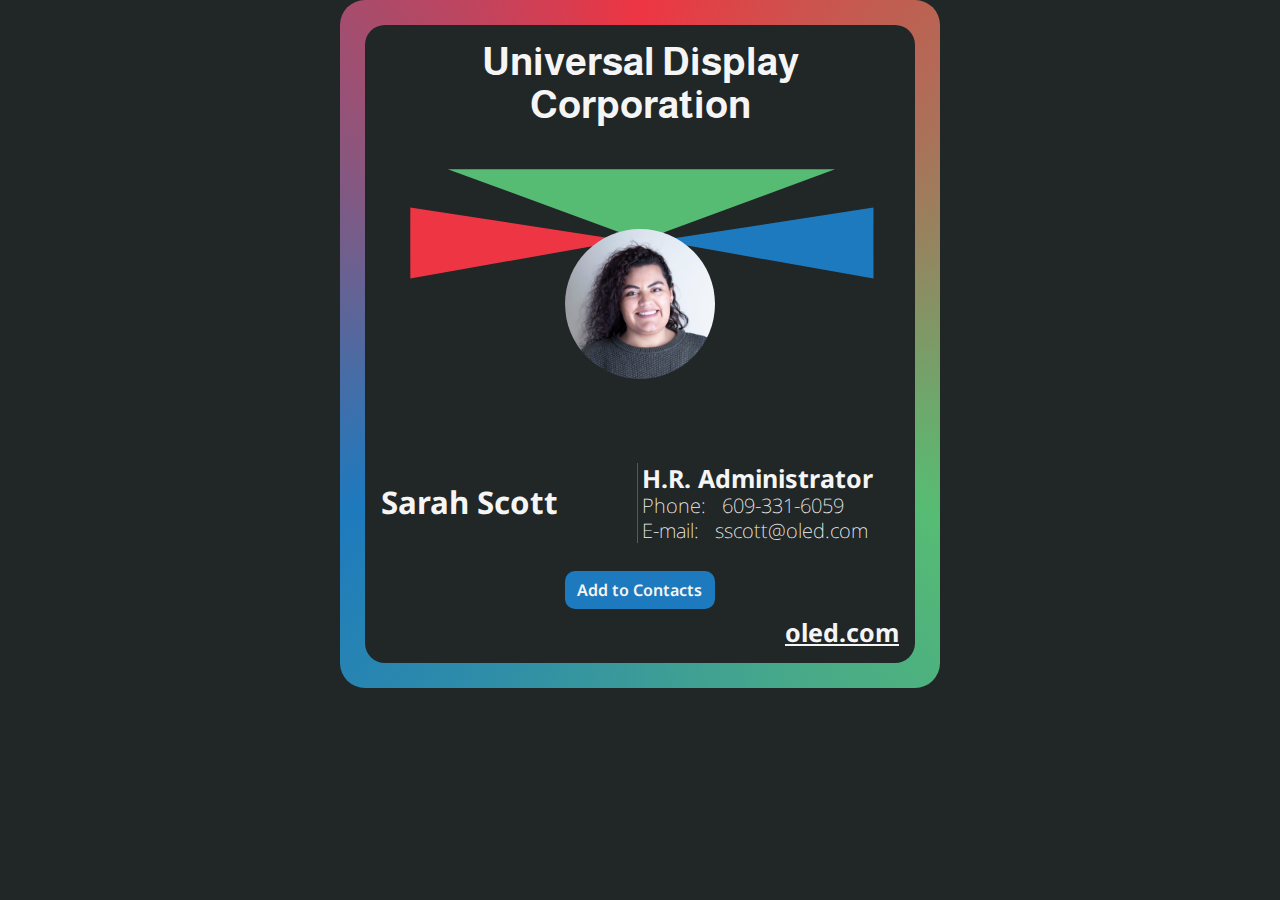
<file: sarah/index.html>
<!DOCTYPE html>
<html lang="en">
  <head>
    <meta charset="UTF-8" />
    <meta name="viewport" content="width=device-width, initial-scale=1.0" />
    <meta name="description" content="Business Card for Sarah Scott" />
    <meta name="author" content="Stephen Scott" />
    <title>Sarah Scott UDC</title>
    <link rel="stylesheet" href="main.css" />
    <link rel="icon" href="favicon.ico" type="image/x-icon" />

    <!-- Open Graph (for social media previews) -->
    <meta property="og:title" content="Sarah's Business Card" />
    <meta property="og:description" content="Business Card for Sarah Scott" />
    <meta
      property="og:image"
      content="https://stephenscottbyui.github.io/portfolio/sarah/images/udc-logo.png"
    />
    <meta
      property="og:url"
      content="https://stephenscottbyui.github.io/portfolio/sarah/index.html"
    />
    <meta property="og:type" content="website" />
  </head>

  <body>
    <div class="fancy-background">
      <article class="business">
        <h1 class="business-name">Universal Display Corporation</h1>
        <div class="business-image">
          <?xml version="1.0" encoding="UTF-8"?>
          <svg
            class="business-image-logo"
            xmlns="http://www.w3.org/2000/svg"
            viewBox="0 0 252 144"
          >
            <g id="blue-tri">
              <polyline
                class="cls-2"
                points="239.58 71.74 135.25 53.31 239.58 37.21 239.58 69.42"
              />
            </g>
            <g id="red-tri">
              <polyline
                class="cls-4"
                points="14.25 37.21 118.58 53.31 14.25 71.74 14.25 37.21"
              />
            </g>
            <g id="green-tri">
              <polygon
                class="cls-6"
                points="32.47 18.56 126.91 53.31 220.88 18.56 32.47 18.56"
              />
            </g>
          </svg>
          <img
            class="business-image-sarah"
            src="images/sarah_profile.jpg"
            alt="Picture of Sarah"
          />
        </div>
        <section class="business-header background-gradient">
          <h2 class="business-header-heading">Sarah Scott</h2>
        </section>

        <section class="business-body background-gradient">
          <h3 class="business-body-title">H.R. Administrator</h3>

          <h4 class="business-body-phone">
            <span class="business-body-phoneicon">Phone: </span>
            <a href="tel: +16093316059" class="business-body-phone-number link"
              >609-331-6059</a
            >
          </h4>

          <h4 class="business-body-email">
            <span class="business-body-emailicon">E-mail: </span>
            <a
              href="mailto:sscott@oled.com"
              class="business-body-email-address link"
              >sscott@oled.com</a
            >
          </h4>
        </section>
        <section class="business-footer background-gradient">
          <h3 class="business-footer-website">
            <a href="https://oled.com/" class="business-footer-website-address"
              >oled.com</a
            >
          </h3>

          <a href="vcard/sarah.vcf" class="business-footer-add" download
            >Add to Contacts</a
          >
        </section>
      </article>
    </div>
  </body>
</html>
</file>
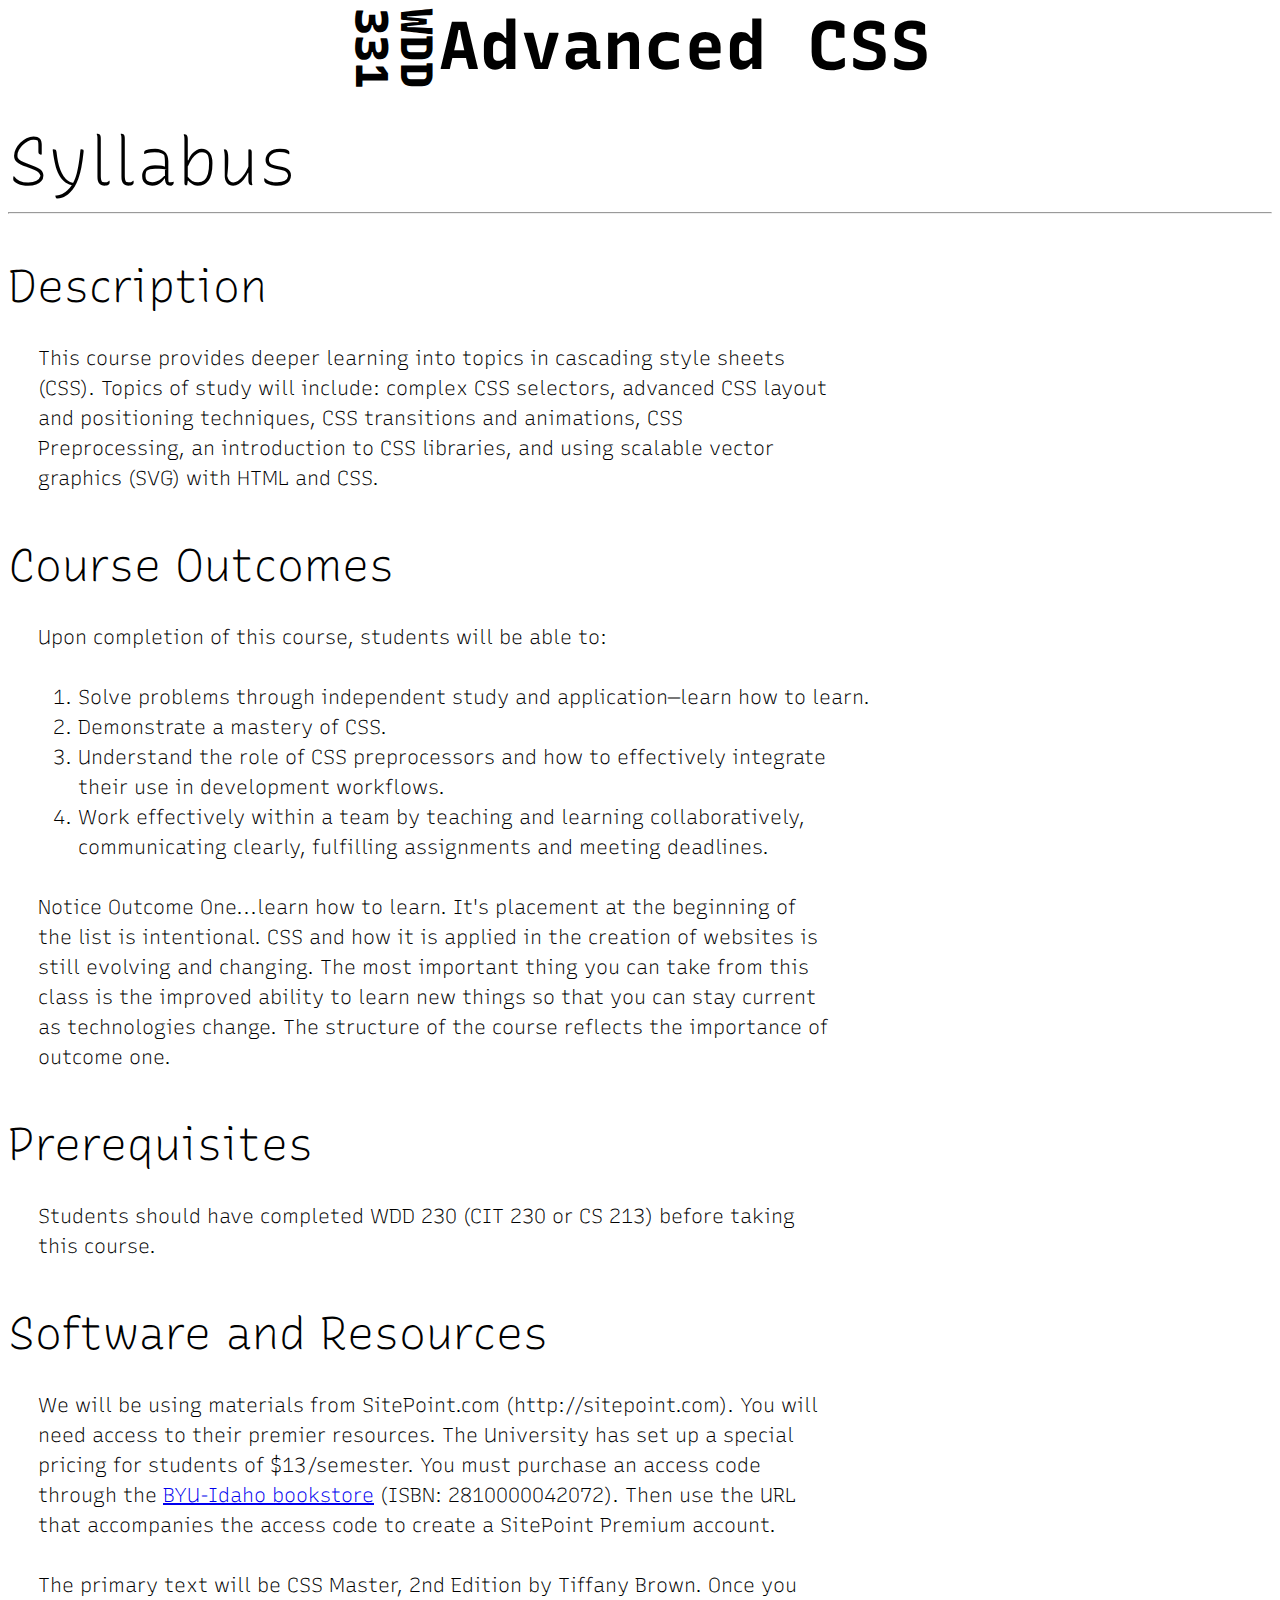
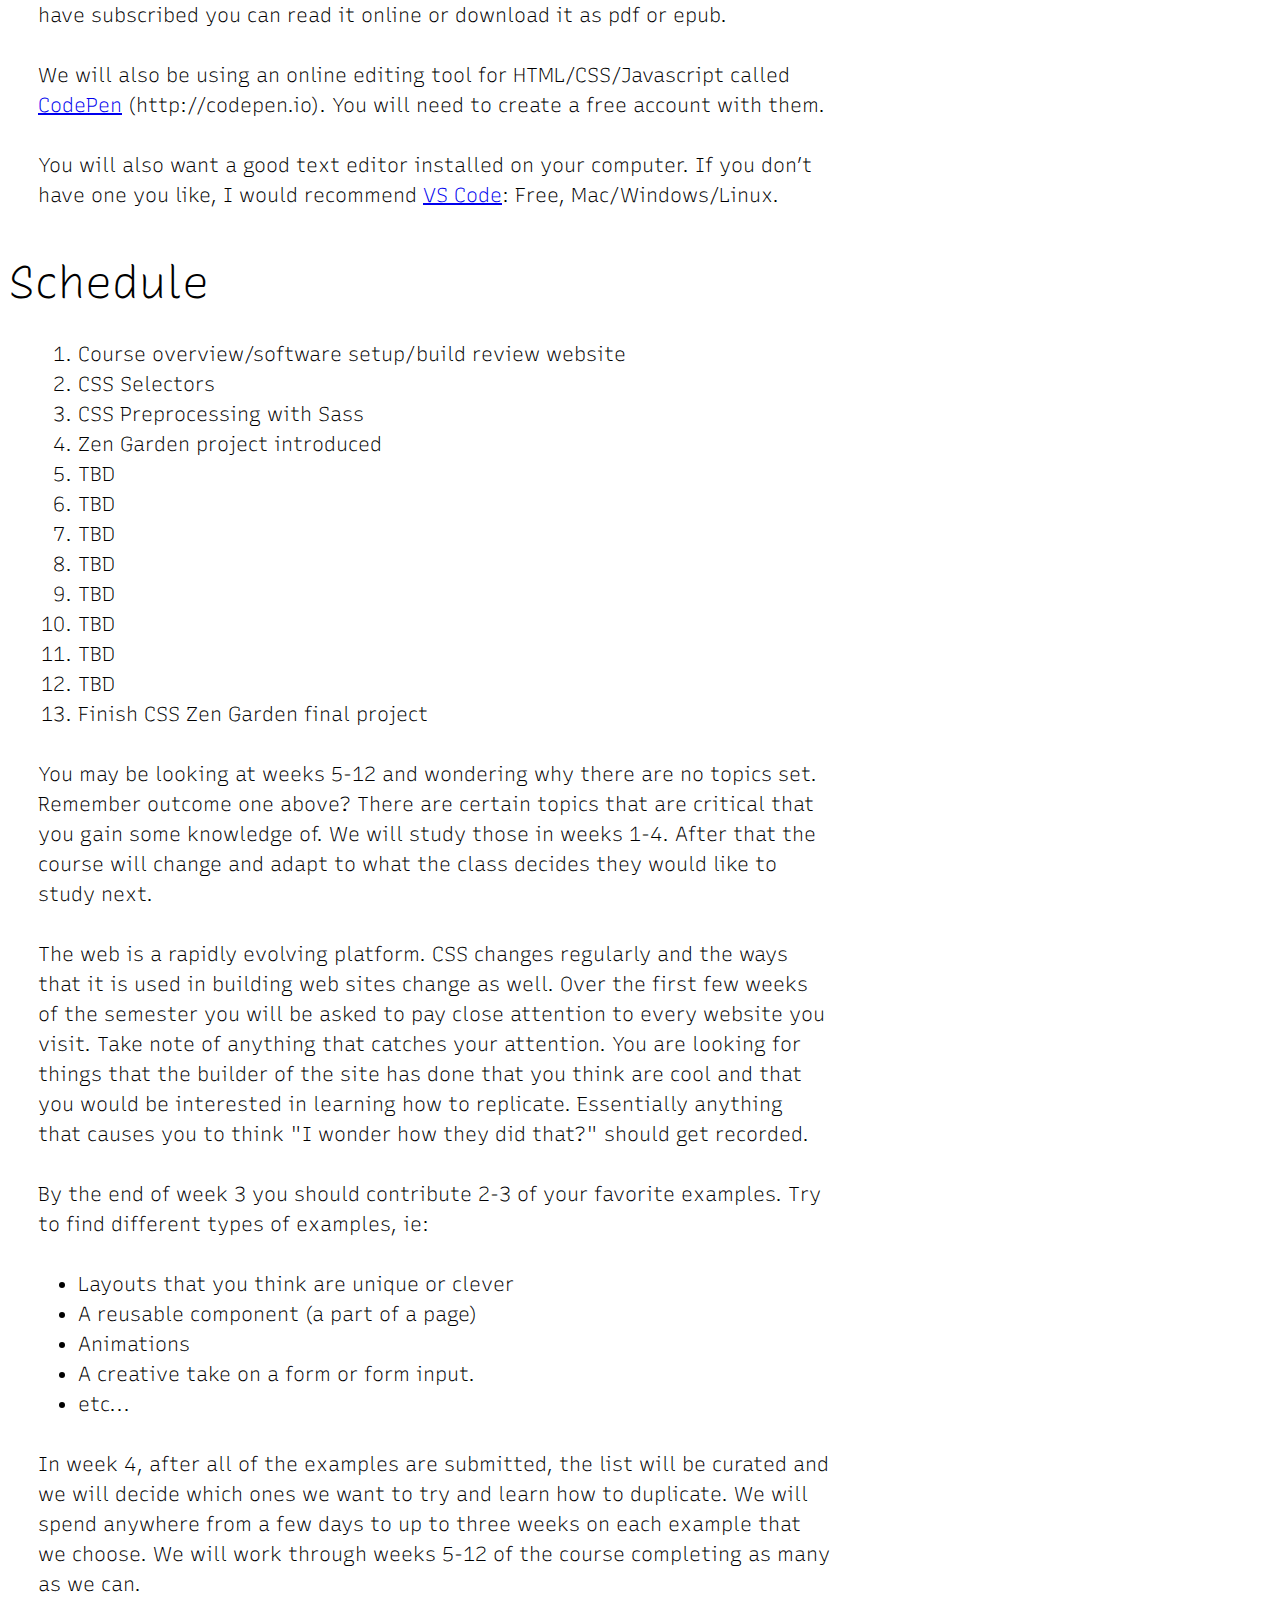
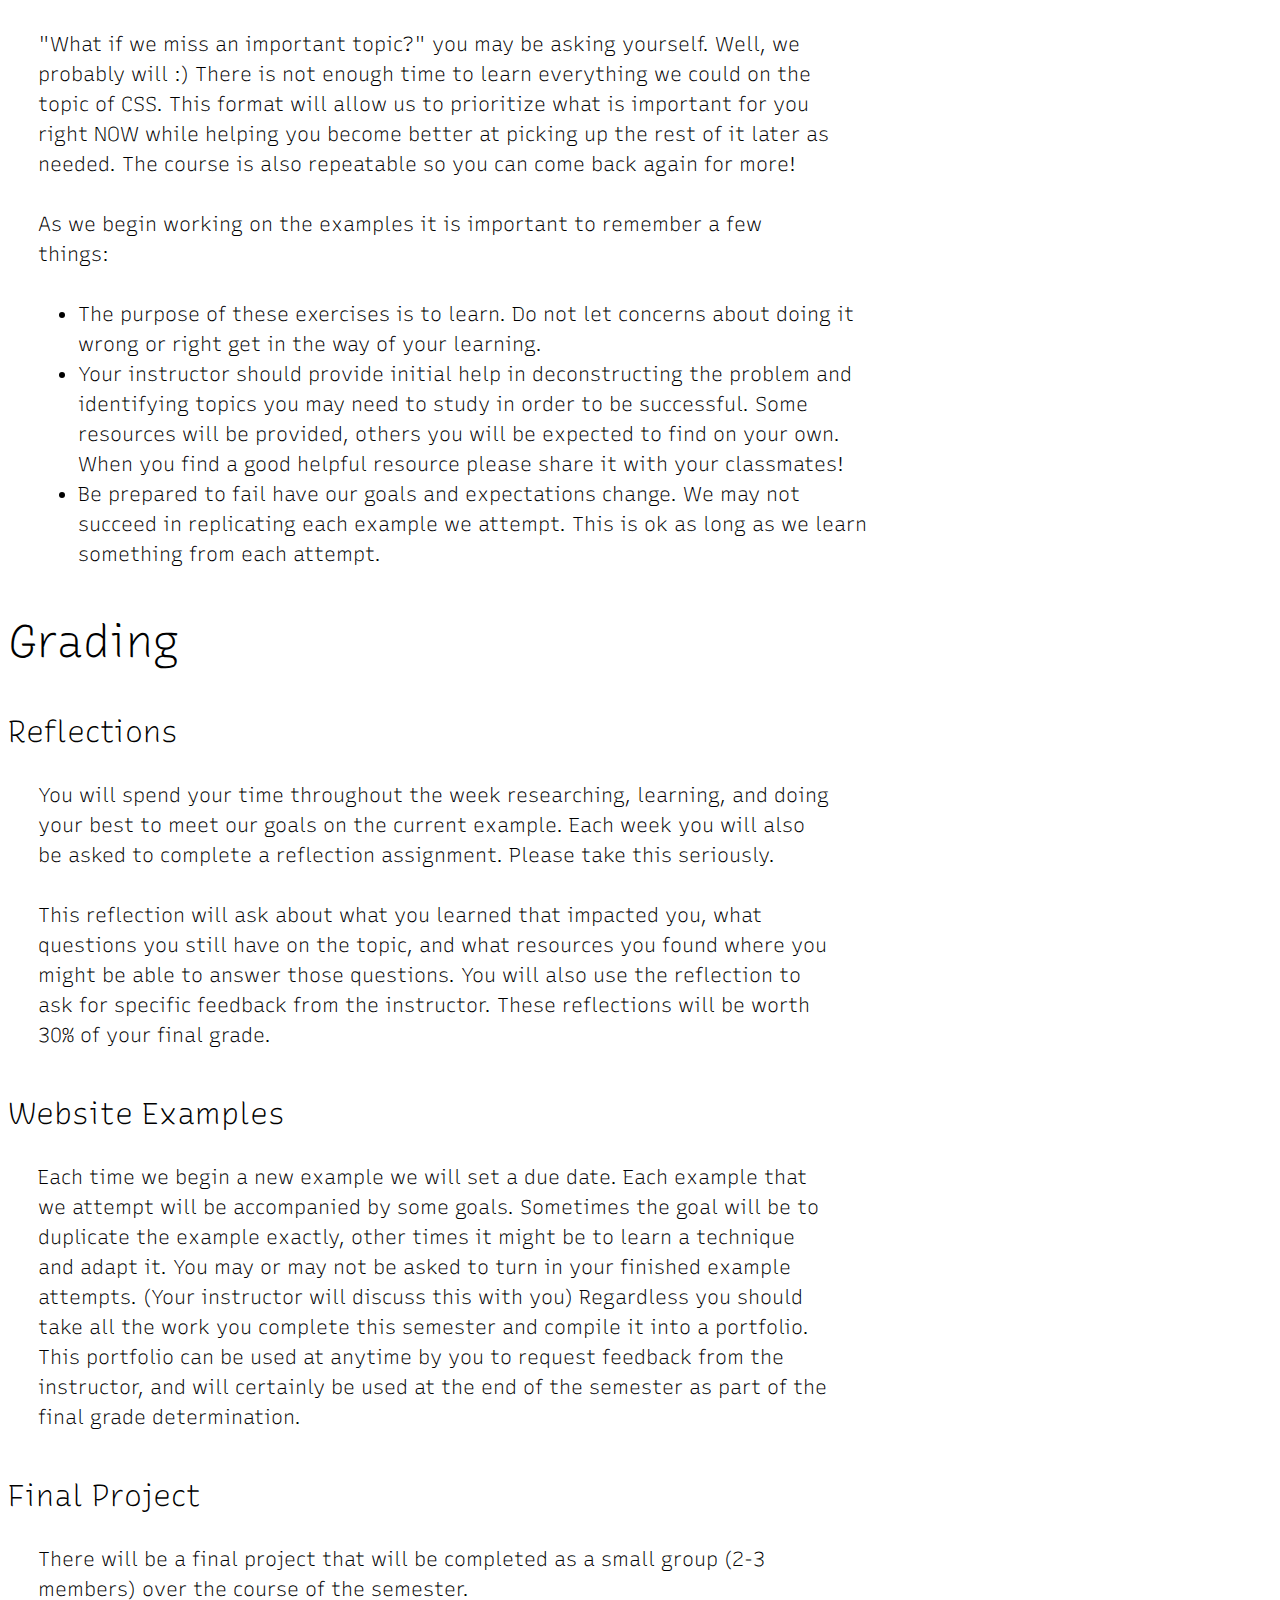
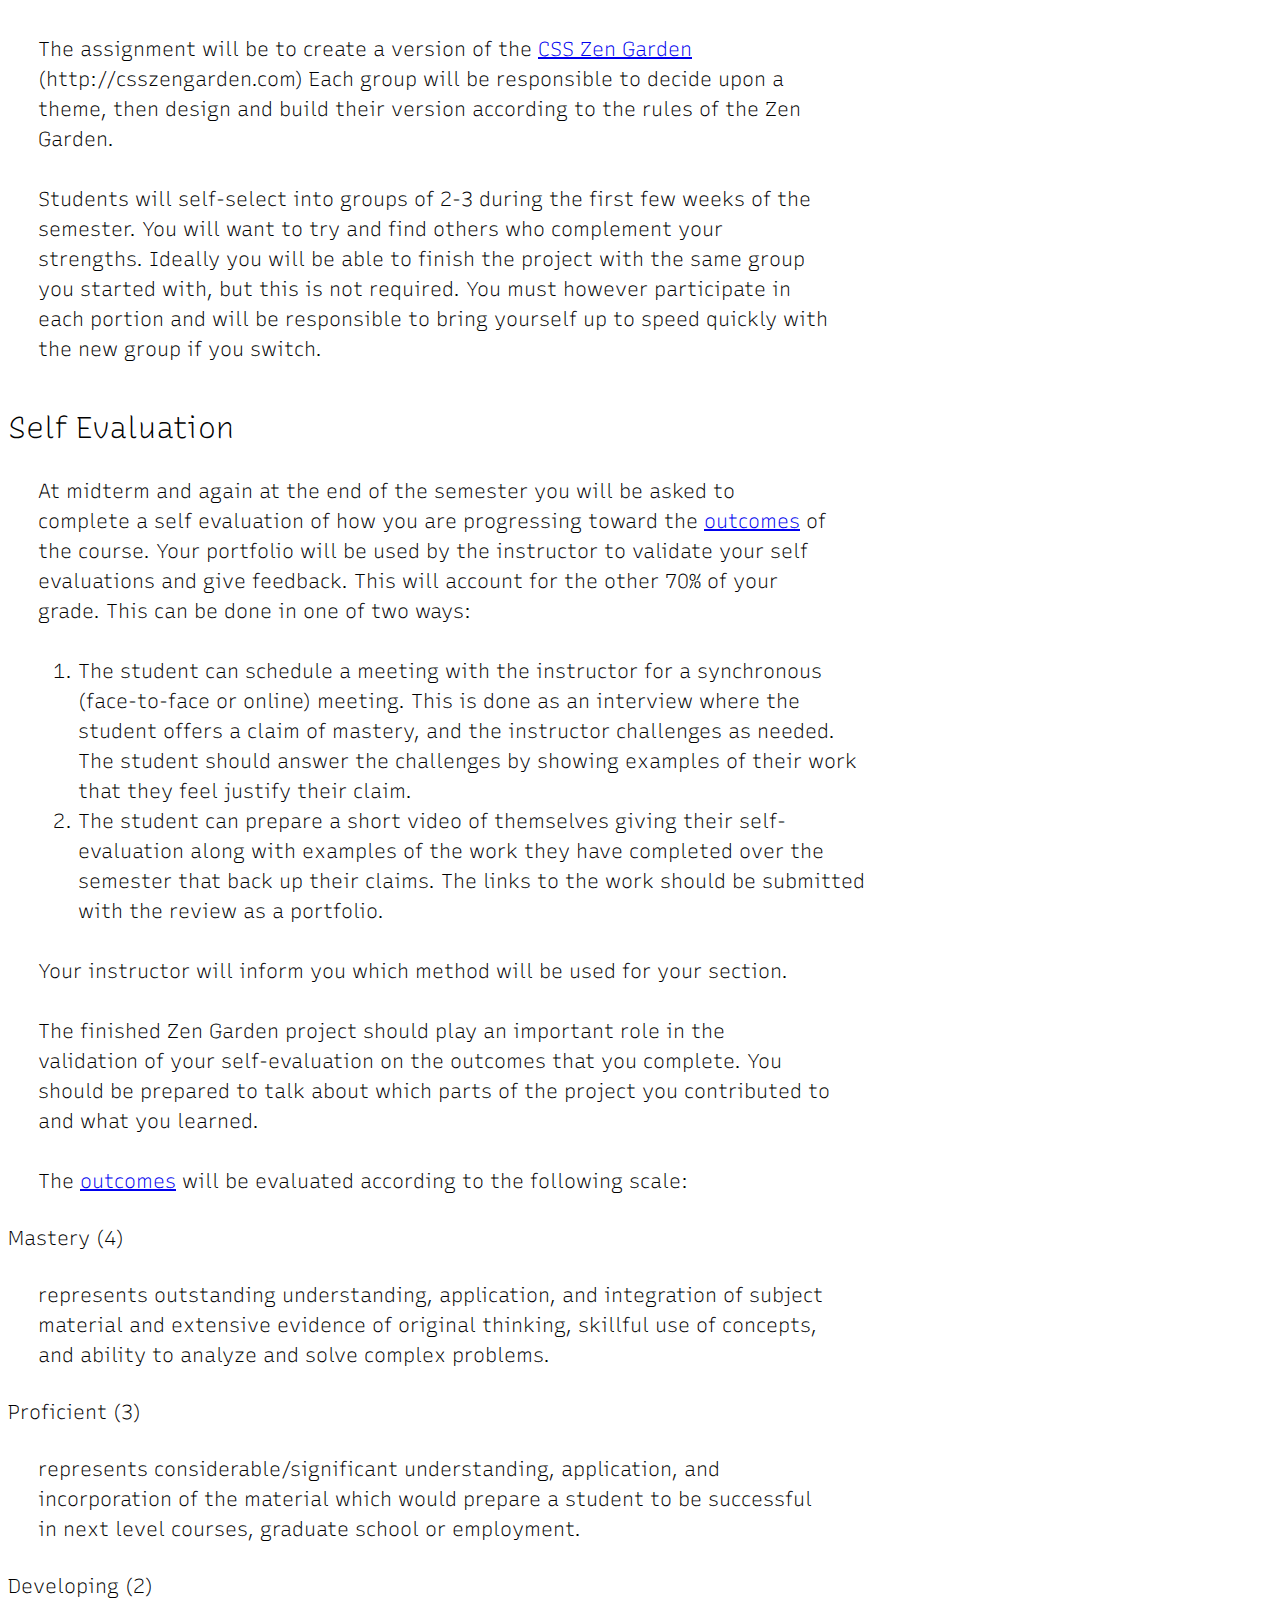
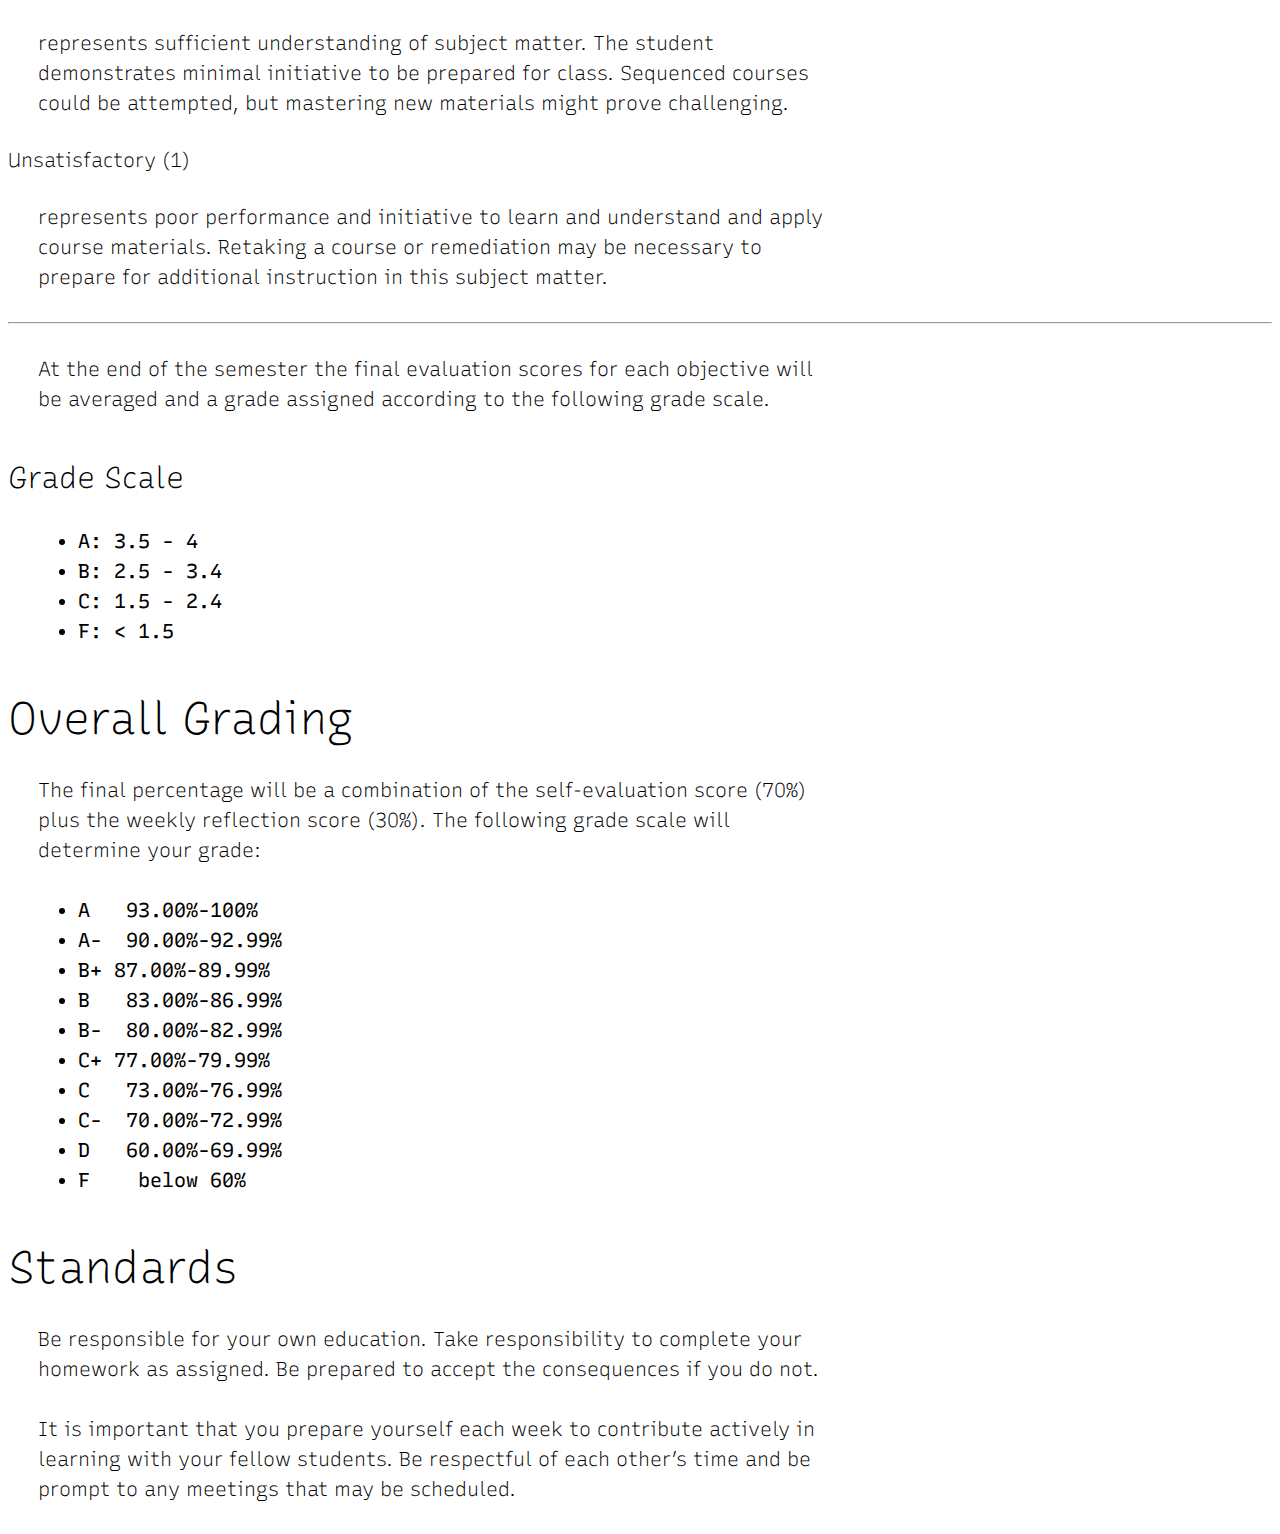
<file: week8/index.html>
<!DOCTYPE html>
<html lang="en">
  <head>
    <meta charset="utf-8" />
    <meta name="viewport" content="width=device-width, initial-scale=1" />
    <link rel="stylesheet" href="style.css" />
  </head>

  <body>
    <div id="content">
      <header class="header-banner">
        <div>
          <h1>Advanced CSS</h1>
          <h2>WDD 331</h2>
        </div>
      </header>
      <main>
        <h1>Syllabus</h1>

        <hr />

        <h2>Description</h2>

        <p>
          This course provides deeper learning into topics in cascading style
          sheets (CSS). Topics of study will include: complex CSS selectors,
          advanced CSS layout and positioning techniques, CSS transitions and
          animations, CSS Preprocessing, an introduction to CSS libraries, and
          using scalable vector graphics (SVG) with HTML and CSS.
        </p>
        <h2>Course Outcomes</h2>
        <p>Upon completion of this course, students will be able to:</p>
        <ol>
          <li>
            Solve problems through independent study and application—learn how
            to learn.
          </li>
          <li>Demonstrate a mastery of CSS.</li>
          <li>
            Understand the role of CSS preprocessors and how to effectively
            integrate their use in development workflows.
          </li>

          <li>
            Work effectively within a team by teaching and learning
            collaboratively, communicating clearly, fulfilling assignments and
            meeting deadlines.
          </li>
        </ol>
        <p>
          Notice Outcome One...learn how to learn. It's placement at the
          beginning of the list is intentional. CSS and how it is applied in the
          creation of websites is still evolving and changing. The most
          important thing you can take from this class is the improved ability
          to learn new things so that you can stay current as technologies
          change. The structure of the course reflects the importance of outcome
          one.
        </p>

        <h2>Prerequisites</h2>
        <p>
          Students should have completed WDD 230 (CIT 230 or CS 213) before
          taking this course.
        </p>
        <h2>Software and Resources</h2>
        <p>
          We will be using materials from SitePoint.com (http://sitepoint.com).
          You will need access to their premier resources. The University has
          set up a special pricing for students of $13/semester. You must
          purchase an access code through the
          <a href="https://www.byuistore.com/product/92160" target="_blank"
            >BYU-Idaho bookstore</a
          >
          (ISBN: 2810000042072). Then use the URL that accompanies the access
          code to create a SitePoint Premium account.
        </p>
        <p>
          The primary text will be CSS Master, 2nd Edition by Tiffany Brown.
          Once you have subscribed you can read it online or download it as pdf
          or epub.
        </p>
        <p>
          We will also be using an online editing tool for HTML/CSS/Javascript
          called
          <a href="http://codepen.io" target="_blank">CodePen</a>
          (http://codepen.io). You will need to create a free account with them.
        </p>
        <p>
          You will also want a good text editor installed on your computer. If
          you don’t have one you like, I would recommend
          <a href="https://code.visualstudio.com/" target="_blank">VS Code</a>:
          Free, Mac/Windows/Linux.
        </p>

        <h2>Schedule</h2>
        <ol class="weeklist">
          <li>Course overview/software setup/build review website</li>
          <li>CSS Selectors</li>
          <li>CSS Preprocessing with Sass</li>
          <li>Zen Garden project introduced</li>
          <li>TBD</li>
          <li>TBD</li>
          <li>TBD</li>
          <li>TBD</li>
          <li>TBD</li>
          <li>TBD</li>
          <li>TBD</li>
          <li>TBD</li>
          <li>Finish CSS Zen Garden final project</li>
        </ol>
        <p>
          You may be looking at weeks 5-12 and wondering why there are no topics
          set. Remember outcome one above? There are certain topics that are
          critical that you gain some knowledge of. We will study those in weeks
          1-4. After that the course will change and adapt to what the class
          decides they would like to study next.
        </p>
        <p>
          The web is a rapidly evolving platform. CSS changes regularly and the
          ways that it is used in building web sites change as well. Over the
          first few weeks of the semester you will be asked to pay close
          attention to every website you visit. Take note of anything that
          catches your attention. You are looking for things that the builder of
          the site has done that you think are cool and that you would be
          interested in learning how to replicate. Essentially anything that
          causes you to think "I wonder how they did that?" should get recorded.
        </p>
        <p>
          By the end of week 3 you should contribute 2-3 of your favorite
          examples. Try to find different types of examples, ie:
        </p>
        <ul>
          <li>Layouts that you think are unique or clever</li>
          <li>A reusable component (a part of a page)</li>
          <li>Animations</li>
          <li>A creative take on a form or form input.</li>
          <li>etc...</li>
        </ul>
        <p>
          In week 4, after all of the examples are submitted, the list will be
          curated and we will decide which ones we want to try and learn how to
          duplicate. We will spend anywhere from a few days to up to three weeks
          on each example that we choose. We will work through weeks 5-12 of the
          course completing as many as we can.
        </p>
        <p>
          "What if we miss an important topic?" you may be asking yourself.
          Well, we probably will :) There is not enough time to learn everything
          we could on the topic of CSS. This format will allow us to prioritize
          what is important for you right NOW while helping you become better at
          picking up the rest of it later as needed. The course is also
          repeatable so you can come back again for more!
        </p>
        <p>
          As we begin working on the examples it is important to remember a few
          things:
        </p>
        <ul>
          <li>
            The purpose of these exercises is to <strong>learn</strong>. Do not
            let concerns about doing it wrong or right get in the way of your
            learning.
          </li>
          <li>
            Your instructor should provide initial help in deconstructing the
            problem and identifying topics you may need to study in order to be
            successful. Some resources will be provided, others you will be
            expected to find on your own. When you find a good helpful resource
            <strong>please share it with your classmates!</strong>
          </li>
          <li>
            Be prepared to <span class="strike">fail</span>
            <em>have our goals and expectations change</em>. We may not succeed
            in replicating each example we attempt. This is ok as long as we
            learn something from each attempt.
          </li>
        </ul>

        <h2>Grading</h2>
        <h3>Reflections</h3>
        <p>
          You will spend your time throughout the week researching, learning,
          and doing your best to meet our goals on the current example. Each
          week you will also be asked to complete a reflection assignment.
          Please take this seriously.
        </p>
        <p>
          This reflection will ask about what you learned that impacted you,
          what questions you still have on the topic, and what resources you
          found where you might be able to answer those questions. You will also
          use the reflection to ask for specific feedback from the instructor.
          These reflections will be worth 30% of your final grade.
        </p>
        <h3>Website Examples</h3>
        <p>
          Each time we begin a new example we will set a due date. Each example
          that we attempt will be accompanied by some goals. Sometimes the goal
          will be to duplicate the example exactly, other times it might be to
          learn a technique and adapt it. You may or may not be asked to turn in
          your finished example attempts. (Your instructor will discuss this
          with you) Regardless you should take all the work you complete this
          semester and compile it into a portfolio. This portfolio can be used
          at anytime by you to request feedback from the instructor, and will
          certainly be used at the end of the semester as part of the final
          grade determination.
        </p>

        <h3>Final Project</h3>
        <p>
          There will be a final project that will be completed as a small group
          (2-3 members) over the course of the semester.
        </p>
        <p>
          The assignment will be to create a version of the
          <a href="http://csszengarden.com" target="_blank">CSS Zen Garden</a>
          (http://csszengarden.com) Each group will be responsible to decide
          upon a theme, then design and build their version according to the
          rules of the Zen Garden.
        </p>
        <p>
          Students will self-select into groups of 2-3 during the first few
          weeks of the semester. You will want to try and find others who
          complement your strengths. Ideally you will be able to finish the
          project with the same group you started with, but this is not
          required. You must however participate in each portion and will be
          responsible to bring yourself up to speed quickly with the new group
          if you switch.
        </p>

        <h3>Self Evaluation</h3>
        <p>
          At midterm and again at the end of the semester you will be asked to
          complete a self evaluation of how you are progressing toward the
          <a href="#">outcomes</a> of the course. Your portfolio will be used by
          the instructor to validate your self evaluations and give feedback.
          This will account for the other 70% of your grade. This can be done in
          one of two ways:
        </p>
        <ol>
          <li>
            The student can schedule a meeting with the instructor for a
            synchronous (face-to-face or online) meeting. This is done as an
            interview where the student offers a claim of mastery, and the
            instructor challenges as needed. The student should answer the
            challenges by showing examples of their work that they feel justify
            their claim.
          </li>
          <li>
            The student can prepare a short video of themselves giving their
            self-evaluation along with examples of the work they have completed
            over the semester that back up their claims. The links to the work
            should be submitted with the review as a portfolio.
          </li>
        </ol>
        <p>
          Your instructor will inform you which method will be used for your
          section.
        </p>
        <p>
          The finished Zen Garden project should play an important role in the
          validation of your self-evaluation on the outcomes that you complete.
          You should be prepared to talk about which parts of the project you
          contributed to and what you learned.
        </p>

        <p>
          The <a href="#">outcomes</a> will be evaluated according to the
          following scale:
        </p>
        <dl>
          <dt>Mastery (4)</dt>
          <dd>
            represents outstanding understanding, application, and integration
            of subject material and extensive evidence of original thinking,
            skillful use of concepts, and ability to analyze and solve complex
            problems.
          </dd>
          <dt>Proficient (3)</dt>
          <dd>
            represents considerable/significant understanding, application, and
            incorporation of the material which would prepare a student to be
            successful in next level courses, graduate school or employment.
          </dd>
          <dt>Developing (2)</dt>
          <dd>
            represents sufficient understanding of subject matter. The student
            demonstrates minimal initiative to be prepared for class. Sequenced
            courses could be attempted, but mastering new materials might prove
            challenging.
          </dd>
          <dt>Unsatisfactory (1)</dt>
          <dd>
            represents poor performance and initiative to learn and understand
            and apply course materials. Retaking a course or remediation may be
            necessary to prepare for additional instruction in this subject
            matter.
          </dd>
        </dl>
        <hr />
        <p>
          At the end of the semester the final evaluation scores for each
          objective will be averaged and a grade assigned according to the
          following grade scale.
        </p>
        <h3>Grade Scale</h3>
        <ul class="mono">
          <li>A: 3.5 - 4</li>
          <li>B: 2.5 - 3.4</li>
          <li>C: 1.5 - 2.4</li>
          <li>F: &lt; 1.5</li>
        </ul>
        <h2>Overall Grading</h2>
        <p>
          The final percentage will be a combination of the self-evaluation
          score (70%) plus the weekly reflection score (30%). The following
          grade scale will determine your grade:
        </p>
        <ul class="mono">
          <li><b>A</b>&nbsp; &nbsp;93.00%-100%</li>
          <li><b>A-</b>&nbsp; 90.00%-92.99%</li>
          <li><b>B+&nbsp;</b>87.00%-89.99%</li>
          <li><b>B</b>&nbsp; &nbsp;83.00%-86.99%</li>
          <li><b>B-</b>&nbsp; 80.00%-82.99%</li>
          <li><b>C+</b> 77.00%-79.99%</li>
          <li><b>C</b>&nbsp; &nbsp;73.00%-76.99%</li>
          <li><b>C-</b>&nbsp; 70.00%-72.99%</li>
          <li><b>D</b>&nbsp; &nbsp;60.00%-69.99%</li>
          <li><b>F</b>&nbsp; &nbsp; below 60%</li>
        </ul>
        <h2>Standards</h2>
        <p>
          Be responsible for your own education. Take responsibility to complete
          your homework as assigned. Be prepared to accept the consequences if
          you do not.
        </p>
        <p>
          <em
            >It is important that you prepare yourself each week to contribute
            actively in learning with your fellow students. Be respectful of
            each other’s time and be prompt to any meetings that may be
            scheduled.</em
          >
        </p>
      </main>
      <!-- end #article -->
    </div>
  </body>
</html>
</file>
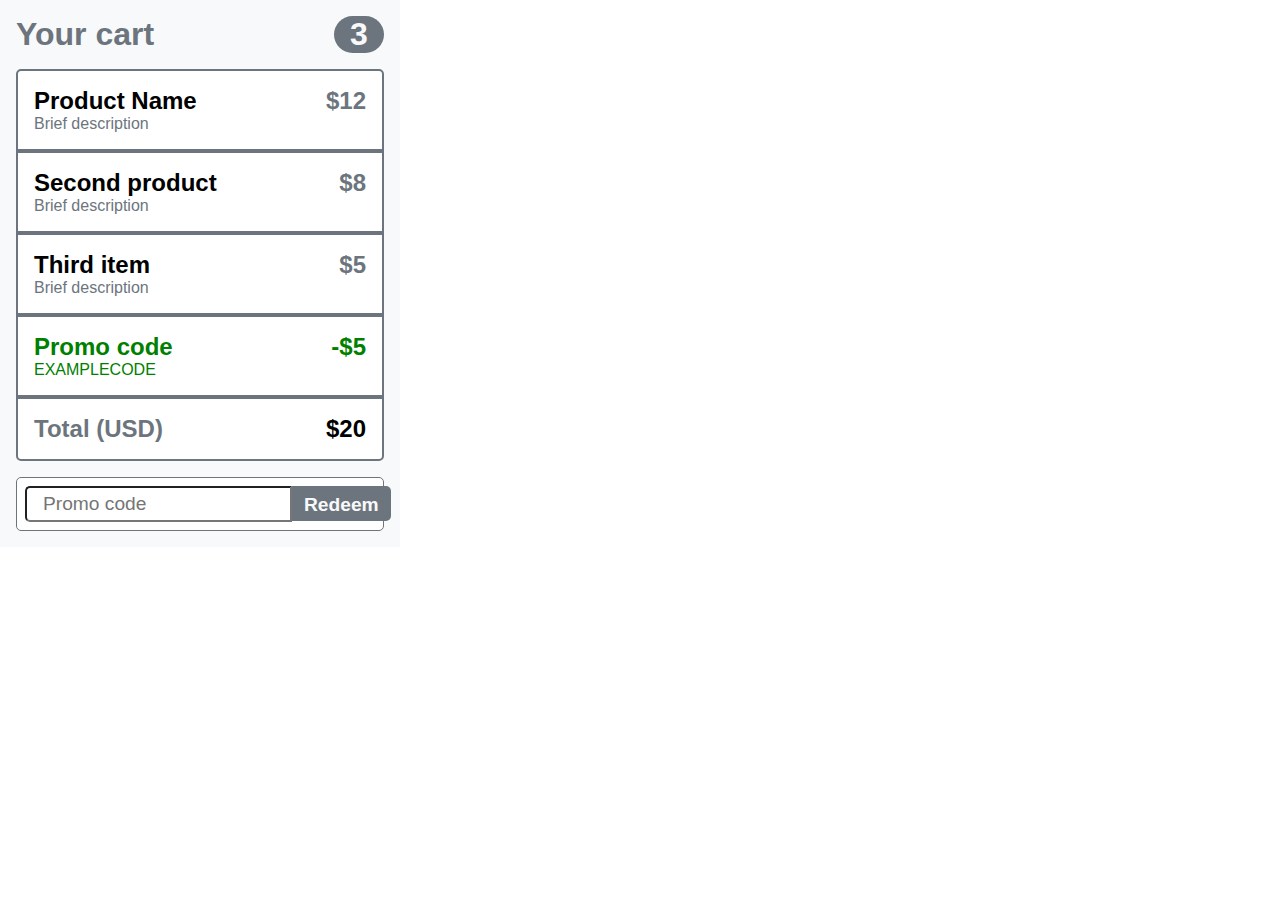
<file: week5/prove/index.html>
<!DOCTYPE html>
<html lang="en">
  <head>
    <meta charset="UTF-8" />
    <meta name="viewport" content="width=device-width, initial-scale=1.0" />
    <link rel="stylesheet" href="main.css" />
    <title>Week 5 Prove</title>
  </head>
  <body>
    <section class="cart">
      <div class="cart-heading-container">
        <h1 class="cart-heading">Your cart</h1>
        <h1 class="cart-total-items left-side">3</h1>
      </div>
      <div class="cart-item1-container container">
        <h2 class="cart-item1-name">Product Name</h2>
        <h2 class="cart-item1-price left-side lighter">$12</h2>
        <p class="cart-item1-description lighter">Brief description</p>
      </div>
      <div class="cart-item2-container container">
        <h2 class="cart-item2-name">Second product</h2>
        <h2 class="cart-item2-price left-side lighter">$8</h2>
        <p class="cart-item2-description lighter">Brief description</p>
      </div>
      <div class="cart-item3-container container">
        <h2 class="cart-item3-name">Third item</h2>
        <h2 class="cart-item3-price left-side lighter">$5</h2>
        <p class="cart-item3-description lighter">Brief description</p>
      </div>
      <div class="cart-promo-container container">
        <h2 class="cart-promo-name">Promo code</h2>
        <h2 class="cart-promo-price left-side">-$5</h2>
        <p class="cart-promo-description">EXAMPLECODE</p>
      </div>
      <div class="cart-item5-container container">
        <h2 class="cart-item5-name lighter">Total (USD)</h2>
        <h2 class="cart-item5-price left-side">$20</h2>
      </div>
      <div class="cart-promo-input-container">
        <input class="cart-promo-input" type="text" placeholder="Promo code" />
        <span class="cart-promo-button">Redeem</span>
      </div>
    </section>
  </body>
</html>
</file>
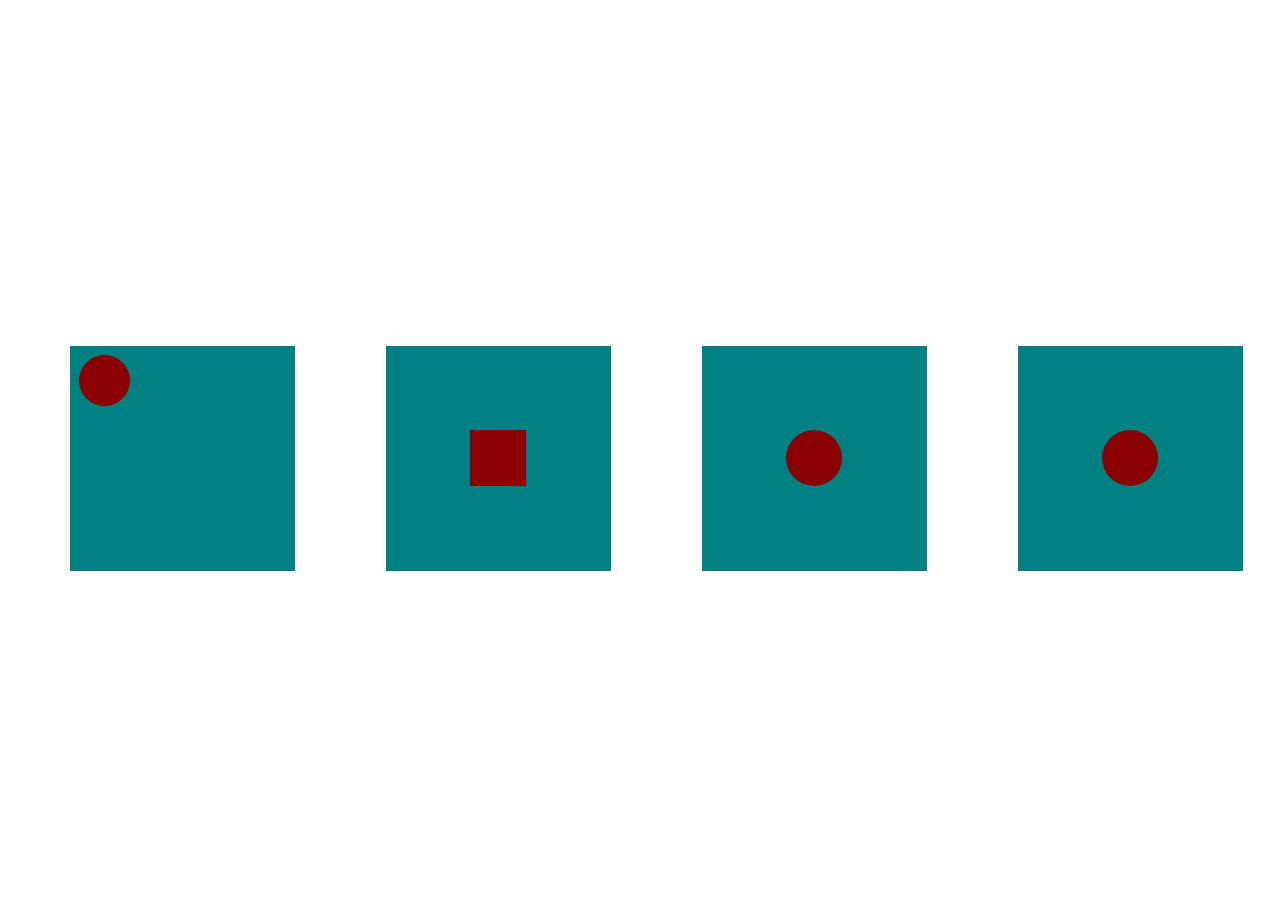
<file: week6/prove/index.html>
<!DOCTYPE html>
<html lang="en">
  <head>
    <meta charset="UTF-8" />
    <meta name="viewport" content="width=device-width, initial-scale=1.0" />
    <link rel="stylesheet" href="style.css" />
    <title>Four Boxes</title>
  </head>
  <body>
    <div class="container container-one">
      <div class="orbiting-circle"></div>
    </div>
    <div class="container container-two">
      <div class="morphing-circle"></div>
    </div>
    <div class="container container-three">
      <div class="circle-left"></div>
      <div class="circle-right"></div>
    </div>
    <div class="container container-four">
      <div class="heartbeat"></div>
    </div>
  </body>
</html>
</file>
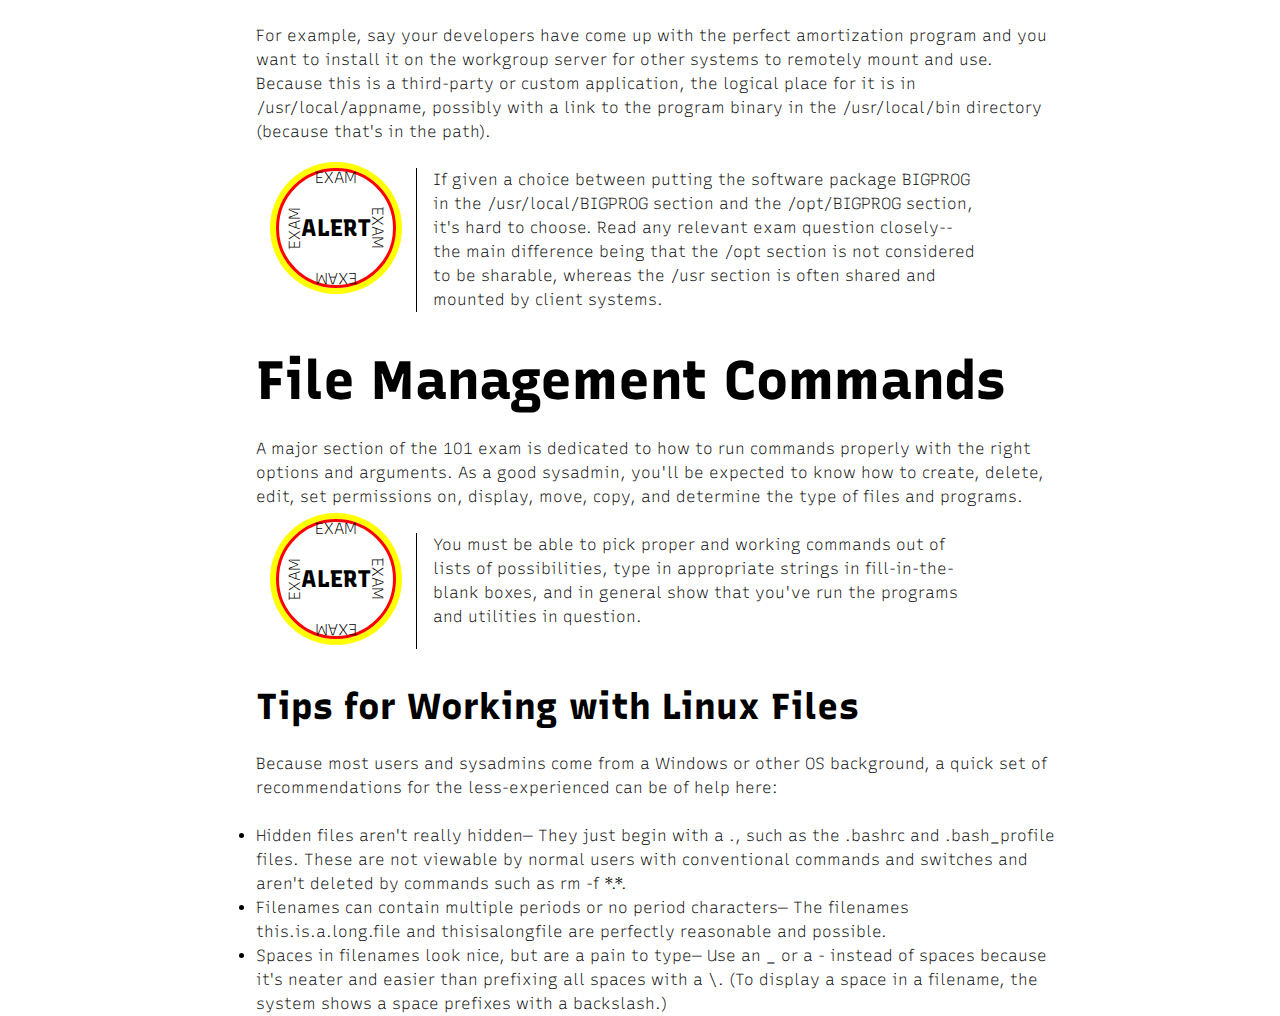
<file: week8/prove/index.html>
<!DOCTYPE html>
<html lang="en">
  <head>
    <meta charset="UTF-8" />
    <meta name="viewport" content="width=device-width, initial-scale=1.0" />
    <title>Week 8 Prove</title>
    <link rel="stylesheet" href="style.css" />
  </head>
  <body>
    <article class="page">
      <section class="page-sect1">
        <p class="page-sect1-p1">
          For example, say your developers have come up with the perfect
          amortization program and you want to install it on the workgroup
          server for other systems to remotely mount and use. Because this is a
          third-party or custom application, the logical place for it is in
          /usr/local/appname, possibly with a link to the program binary in the
          /usr/local/bin directory (because that's in the path).
        </p>
        <div class="page-sect1-highlight highlight">
          <div class="page-sect1-highlight-alert alert">
            <p class="alert-exam">EXAM</p>
            <p class="alert-exam">EXAM</p>
            <p class="alert-exam">EXAM</p>
            <p class="alert-exam">EXAM</p>
            <p class="alert-alert">ALERT</p>
          </div>
          <p class="page-sect1-highlight-p highlight-text">
            If given a choice between putting the software package
            <span class="bold">BIGPROG</span> in the
            <span class="bold">/usr/local/BIGPROG</span> section and the
            <span class="bold">/opt/BIGPROG</span> section, it's hard to choose.
            Read any relevant exam question closely--the main difference being
            that the <span class="bold">/opt</span> section is not considered to
            be sharable, whereas the <span class="bold">/usr</span> section is
            often shared and mounted by client systems.
          </p>
        </div>
      </section>
      <section class="page-sect2">
        <h1 class="page-sect2-heading1 heading">File Management Commands</h1>
        <p class="page-sect2-p1">
          A major section of the 101 exam is dedicated to how to run commands
          properly with the right options and arguments. As a good sysadmin,
          you'll be expected to know how to create, delete, edit, set
          permissions on, display, move, copy, and determine the type of files
          and programs.
        </p>
        <div class="page-sect2-highlight highlight">
          <div class="page-sect2-highlight-alert alert">
            <p class="alert-exam">EXAM</p>
            <p class="alert-exam">EXAM</p>
            <p class="alert-exam">EXAM</p>
            <p class="alert-exam">EXAM</p>
            <p class="alert-alert">ALERT</p>
          </div>
          <p class="page-sect2-highlight-p highlight-text">
            You must be able to pick proper and working commands out of lists of
            possibilities, type in appropriate strings in fill-in-the-blank
            boxes, and in general show that you've run the programs and
            utilities in question.
          </p>
        </div>
        <h2 class="page-sect2-heading2 heading">
          Tips for Working with Linux Files
        </h2>
        <p class="page-sect2-p2">
          Because most users and sysadmins come from a Windows or other OS
          background, a quick set of recommendations for the less-experienced
          can be of help here:
        </p>
        <ul class="page-sect2-list">
          <li class="page-sect2-list-li1 list-item">
            <span class="bold">Hidden files aren't really hidden—</span> They
            just begin with a ., such as the .bashrc and .bash_profile files.
            These are not viewable by normal users with conventional commands
            and switches and aren't deleted by commands such as rm -f *.*.
          </li>
          <li class="page-sect2-list-li2 list-item">
            <span class="bold"
              >Filenames can contain multiple periods or no period
              characters—</span
            >
            The filenames this.is.a.long.file and thisisalongfile are perfectly
            reasonable and possible.
          </li>
          <li class="page-sect2-list-li3 list-item">
            <span class="bold"
              >Spaces in filenames look nice, but are a pain to type—</span
            >
            Use an _ or a - instead of spaces because it's neater and easier
            than prefixing all spaces with a \. (To display a space in a
            filename, the system shows a space prefixes with a backslash.)
          </li>
        </ul>
      </section>
    </article>
  </body>
</html>
</file>
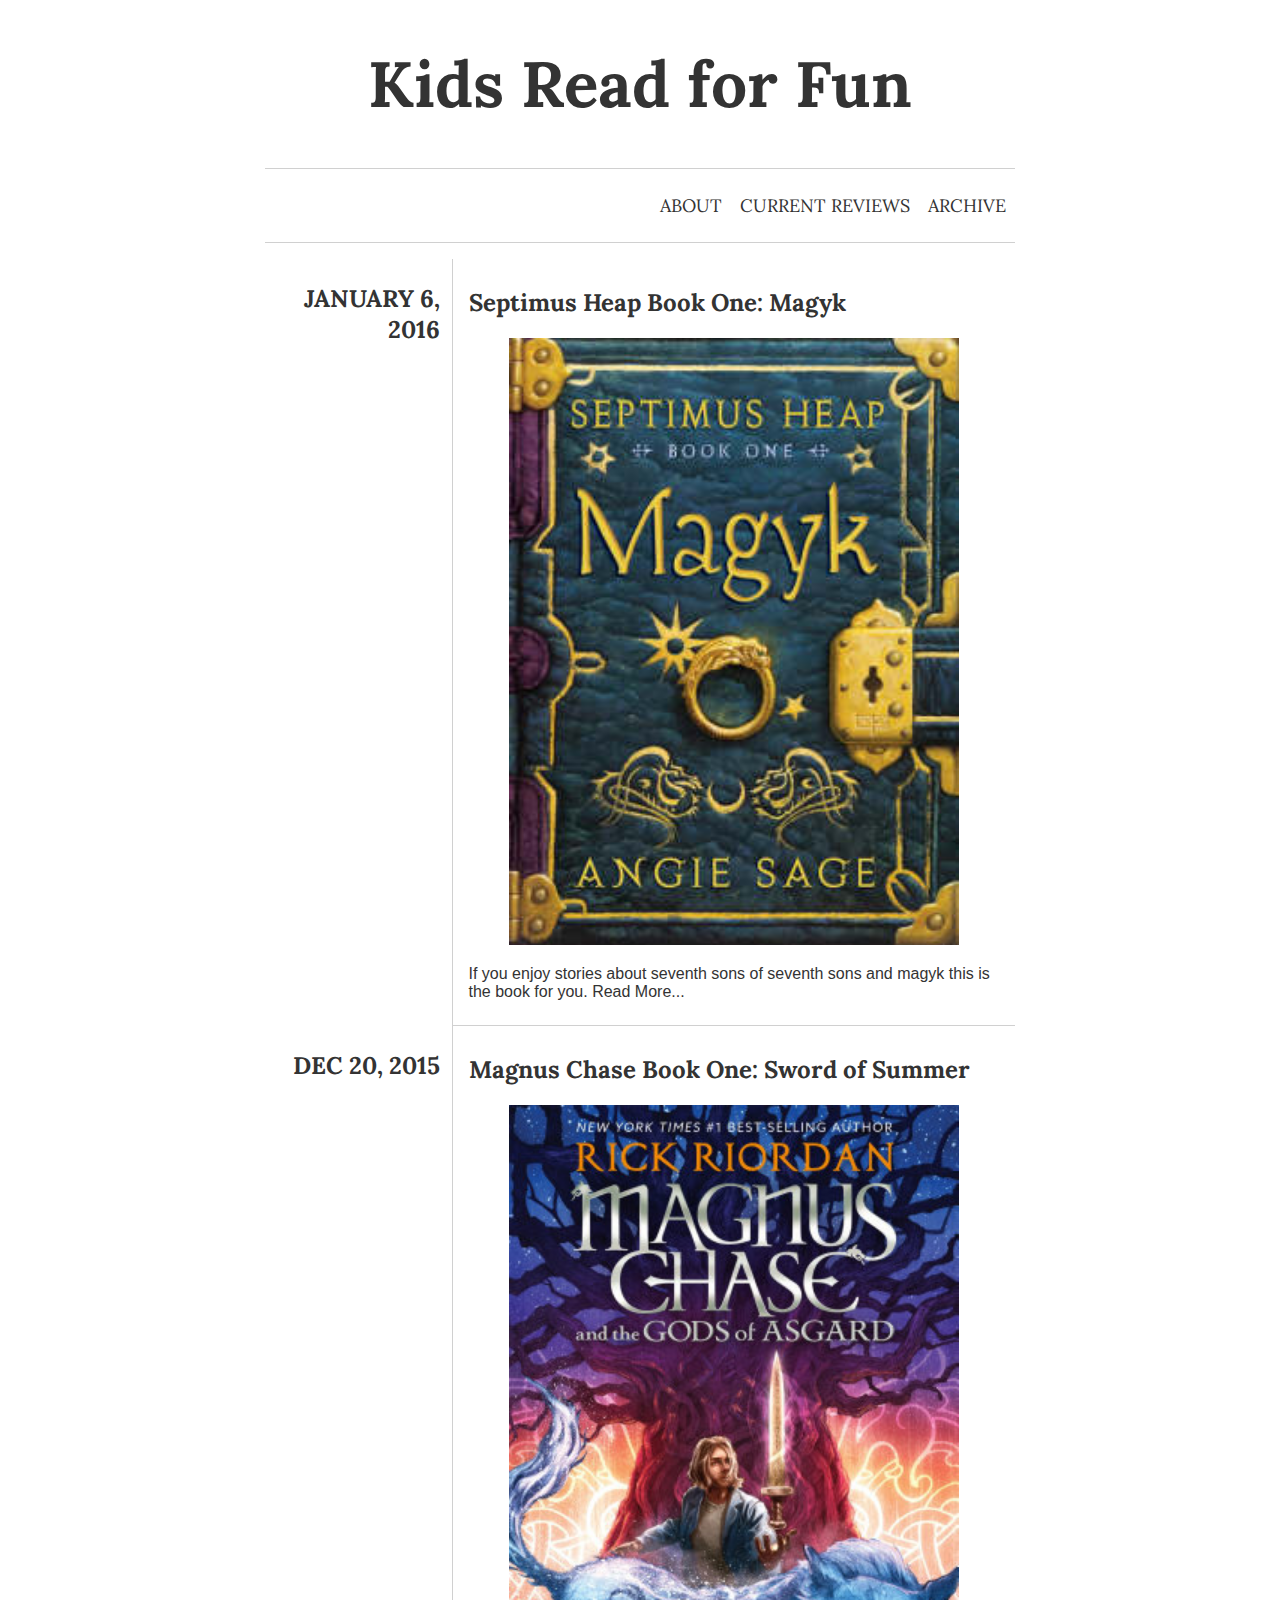
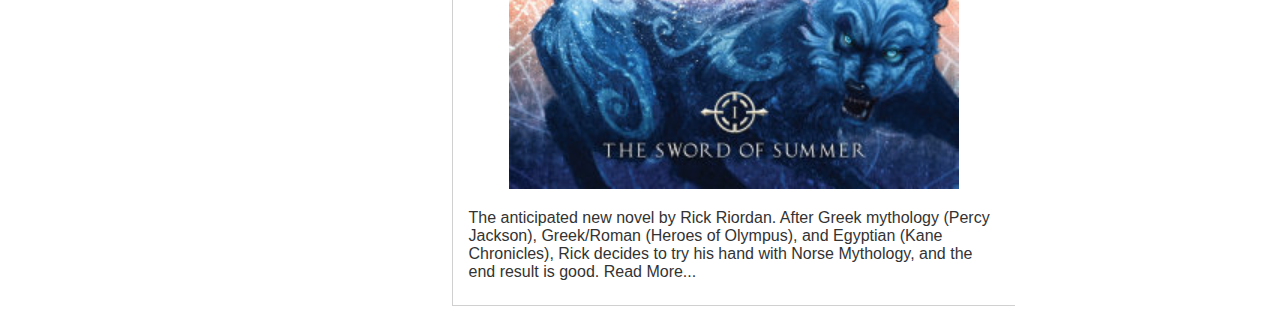
<file: week1/review.html>
<!DOCTYPE html>
<html lang="en">

<head>
  <meta http-equiv="content-type" content="text/html; charset=UTF-8">
  <meta charset="utf-8">
  <title>Kids Read for Fun | Home</title>
  <meta name="viewport" content="width=device-width, initial-scale=1">
  <link rel="stylesheet" type="text/css" href="review_files/main.css">
</head>

<body>
  <div>
    <header>
      <h1><a href="#">Kids Read for Fun</a></h1>

      <nav>
        <ul>
          <li><a href="#">About</a></li>
          <li><a href="#">Current Reviews</a></li>
          <li><a href="#">Archive</a></li>
        </ul>
      </nav>
    </header>
    <main>
      <article>
        <h2 class="post-date">January 6, 2016</h2>
        <section class="post-content">
          <h2><a href="#">Septimus Heap Book One: Magyk</a></h2>
          <figure>
            <img src="review_files/Magkycover2.jpg" alt="Book cover for Septimus Heap 1">
          </figure>
          <p>
            If you enjoy stories about seventh sons of seventh sons and magyk
            this is the book for you. <a href="#">Read More...</a>
          </p>
        </section>
      </article>

      <article>
        <h2 class="post-date">Dec 20, 2015</h2>
        <section class="post-content">
          <h2><a href="#">Magnus Chase Book One: Sword of Summer</a></h2>
          <figure>
            <img src="review_files/xWuyBAAAQBAJ.jpeg" alt="Book cover for Magnus Chase 1">
          </figure>
          <p>
            The anticipated new novel by Rick Riordan. After Greek mythology
            (Percy Jackson), Greek/Roman (Heroes of Olympus), and Egyptian
            (Kane Chronicles), Rick decides to try his hand with Norse
            Mythology, and the end result is good.
            <a href="#">Read More...</a>
          </p>
        </section>
      </article>
    </main>
  </div>


</body>

</html>
</file>
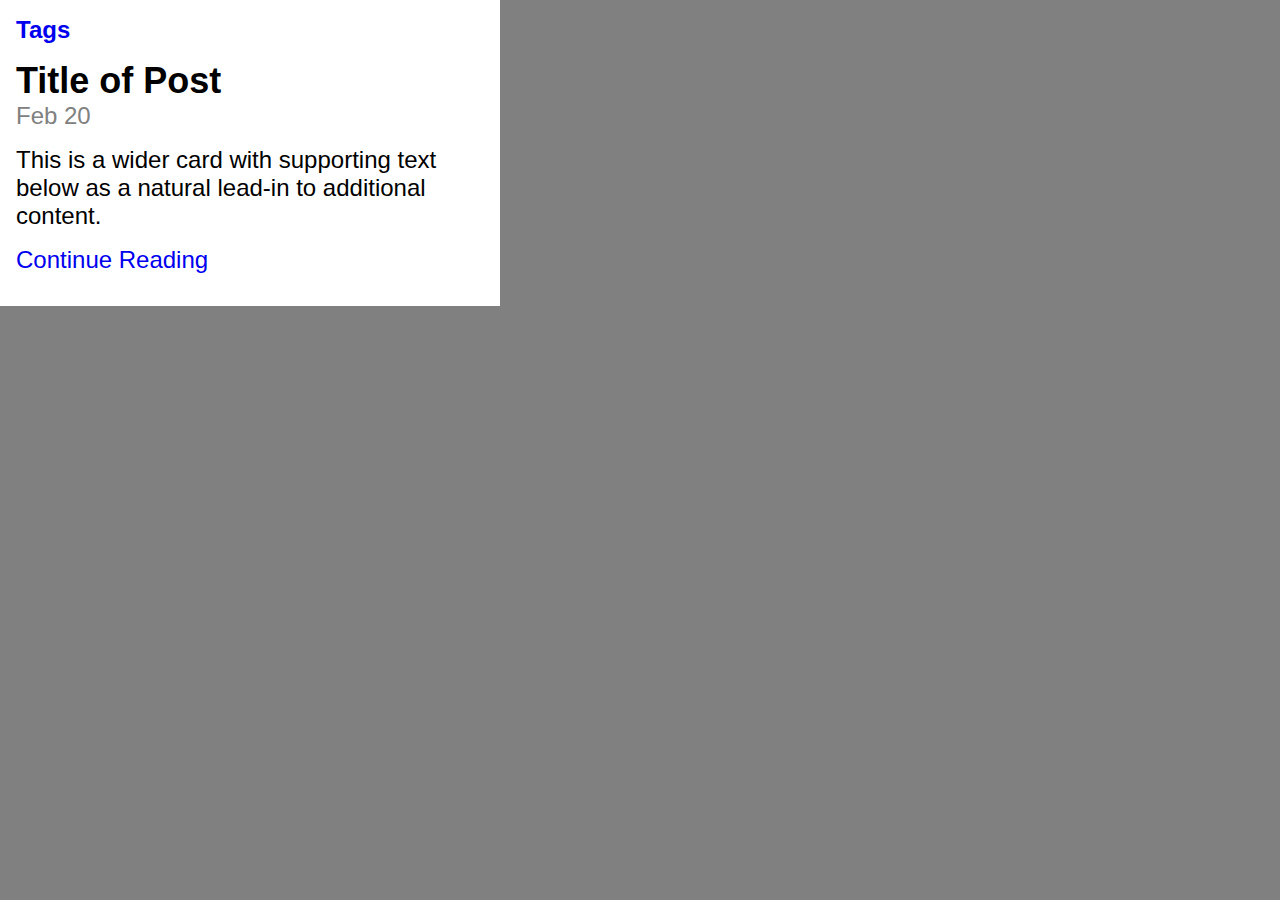
<file: week5/ponder-activity.html>
<!DOCTYPE html>
<html lang="en">
  <head>
    <meta charset="UTF-8" />
    <meta name="viewport" content="width=device-width, initial-scale=1.0" />
    <title>Ponder Activity</title>
    <link rel="stylesheet" href="style.css" />
  </head>
  <body>
    <article class="summary">
      <section class="summary-container">
        <div id="summaryTagsContainer" class="summary-tags-container">
          <!-- this will contain the tags that can be generated from a json file or other input type. -->
          <ul class="u-list summary-tag-list">
            <li class="list-item summary-tag-list--item">
              <a href="#" class="link summary-tag-list--link">Tags</a>
            </li>
          </ul>
        </div>
        <div class="summary-heading-container">
          <h2 class="heading summary-heading--title">Title of Post</h2>
          <p class="p-element summary-heading--date date-color">Feb 20</p>
        </div>
        <div class="summary-content-container">
          <p class="p-element summary-content--text">
            This is a wider card with supporting text below as a natural lead-in
            to additional content.
          </p>
          <a href="#" class="link summary-content--link">Continue Reading</a>
        </div>
      </section>
    </article>
  </body>
</html>
</file>
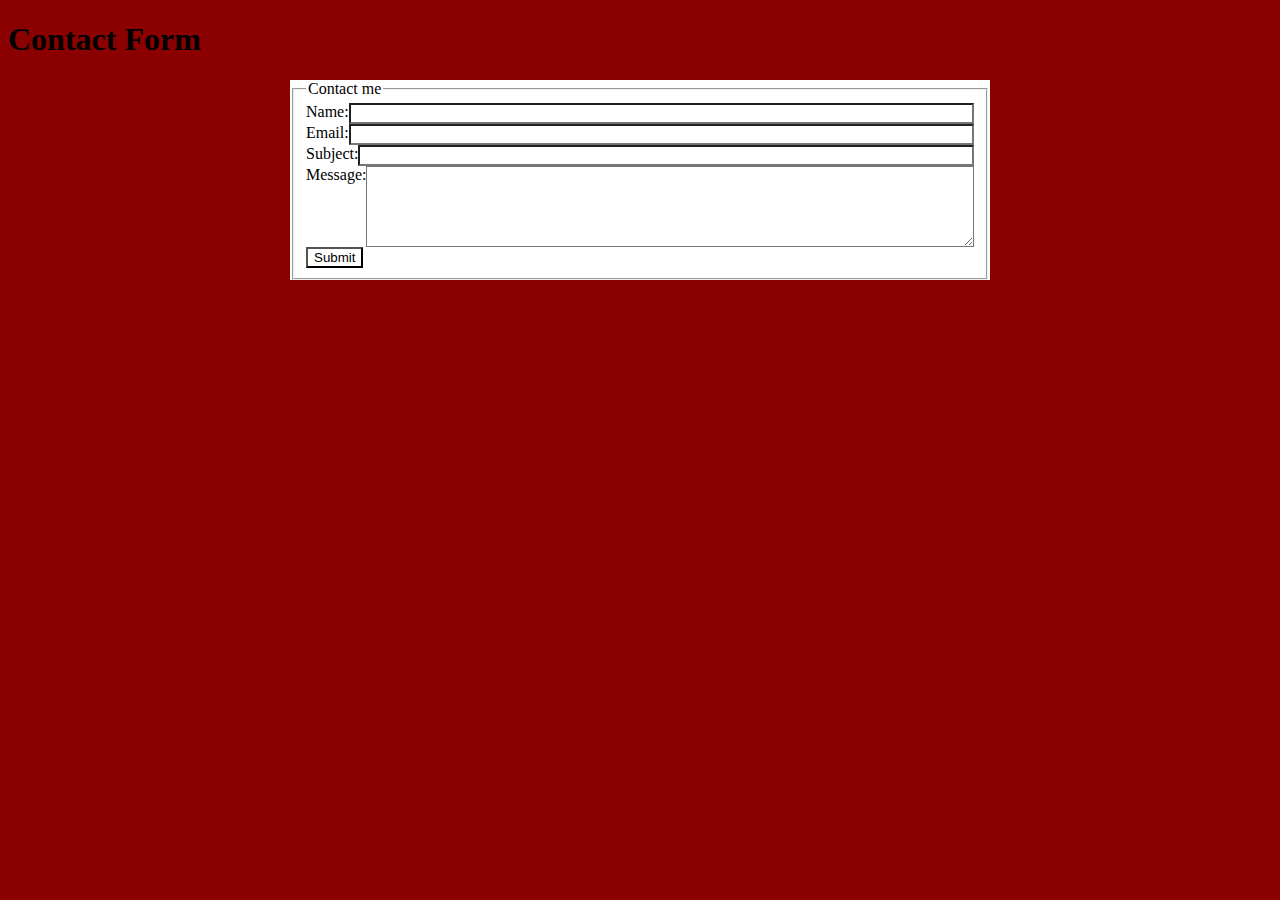
<file: week3/ponder/demo.html>
<!doctype html>
<html>

<head>
    <meta charset="utf-8">
    <title>Scss Demo</title>
    <meta name="viewport" content="width=device-width, initial-scale=1">
    <link rel="stylesheet" type="text/css" href="styles.css">
</head>

<body>
    <h1>Contact Form</h1>
    <form method="post" action="#" id="contactform">
        <fieldset>
            <legend>Contact me</legend>
            <div>
                <label for="name">Name:</label>
                <input type="text" name="name" id="name" size="50">
            </div>
            <div>
                <label for="email">Email:</label>
                <input type="email" name="email" id="email" size="50">
            </div>
            <div>
                <label for="subject">Subject:</label>
                <input type="text" name="subject" id="subject" size="50">
            </div>
            <div>
                <label for="message"> Message:</label>
                <textarea name="message" id="message" cols="50" rows="5"></textarea>
            </div>
            <input type="submit" value="Submit">
        </fieldset>
    </form>
</body>

</html>
</file>
<file: sarah/main.css>
@import url("https://fonts.googleapis.com/css2?family=Noto+Sans:ital,wght@0,100..900;1,100..900&display=swap");
@import url("https://fonts.googleapis.com/css2?family=Almarai:wght@300;400;700;800&display=swap");
/* Headings */
h1 {
  font-size: clamp(1.5625rem, 5vw, 2.44140625rem);
  line-height: 1.1;
}

h2 {
  font-size: clamp(1.25rem, 4vw, 1.953125rem);
  line-height: 1.15;
}

h3 {
  font-size: clamp(1rem, 3vw, 1.5625rem);
  line-height: 1.2;
}

h4 {
  font-size: clamp(0.8rem, 2.5vw, 1.25rem);
  line-height: 1.25;
  font-weight: 200;
}

h5 {
  font-size: clamp(0.64rem, 2vw, 1rem);
  line-height: 1.3;
}

h6 {
  font-size: clamp(0.512rem, 1.75vw, 0.8rem);
  line-height: 1.35;
}

* {
  font-family: "Noto Sans", arial, sans serif;
  color: whitesmoke;
  box-sizing: border-box;
  margin: 0;
  padding: 0;
}

body {
  background-color: #212626;
  position: relative;
  margin: 0 auto;
  width: 100%;
  max-width: 600px;
}

.fancy-background {
  position: relative;
  overflow: hidden;
  width: 100%;
  height: auto;
  padding: 25px;
  border-radius: 25px;
}

.fancy-background::before {
  content: "";
  position: absolute;
  inset: -50%;
  background: conic-gradient(#ee3543, #57bc73, #1e7abe, #ee3543);
  background-size: 100% 100%;
  animation: rotating-gradient 3s infinite;
  z-index: 0;
}

.fancy-background > * {
  position: relative;
  z-index: 1;
}

.business {
  display: grid;
  grid-template-columns: 1fr 1fr;
  grid-template-rows: auto auto auto auto auto;
  padding: 1rem;
  gap: 0.25rem;
  max-width: 550px;
  background-color: #212626;
  border-radius: 20px;
  overflow: hidden;
}
.business-header, .business-body, .business-body-phone, .business-body-email {
  min-width: 0;
}
.business-name {
  font-family: "Almarai", arial, sans serif;
  grid-column: span 2;
  grid-row: 1/2;
  text-align: center;
}
.business-image {
  grid-column: 1/3;
  grid-row: 2/3;
  display: flex;
  justify-content: center;
  align-items: center;
  padding-top: rem;
}
.business-image-logo {
  height: auto;
  width: 100%;
  min-width: none;
  display: block;
  z-index: 1;
}
.business-image-logo .cls-1 {
  letter-spacing: 0em;
}
.business-image-logo .cls-2 {
  fill: #1e7abe;
}
.business-image-logo .cls-3 {
  fill: whitesmoke;
  font-family: "Almarai", arial, sans serif;
  font-size: 1.5em;
  text-align: center;
}
.business-image-logo .cls-4 {
  fill: #ee3543;
}
.business-image-logo .cls-5 {
  letter-spacing: 0em;
}
.business-image-logo .cls-6 {
  fill: #57bc73;
}
.business-image-sarah {
  max-width: 150px;
  height: auto;
  border-radius: 150px;
  position: absolute;
  margin: 0 auto;
  width: 100%;
  z-index: 2;
  margin-top: 50px;
}
.business-header {
  grid-column: 1/2;
  grid-row: 3/5;
  display: flex;
  align-items: center;
  justify-content: start;
  border-right: 1px solid rgb(80.4084507042, 92.5915492958, 92.5915492958);
  padding-right: 1rem;
  margin-top: 2rem;
}
.business-header-heading {
  text-align: right;
}
.business-body {
  grid-column: 2/3;
  grid-row: 3/5;
  display: grid;
  margin-top: 2rem;
}
.business-body-phone, .business-body-email {
  display: flex;
  align-items: center;
  min-width: 0;
}
.business-body-phone-number, .business-body-email-address {
  overflow-wrap: anywhere;
  word-break: break-word;
  min-width: 0;
}
.business-body-title {
  text-align: left;
}
.business-body-phoneicon {
  display: flex;
  text-align: right;
  align-items: center;
  justify-content: right;
  padding-right: 1rem;
}
.business-body-phone {
  display: flex;
  align-items: center;
  text-align: start;
}
.business-body-phone > a {
  text-decoration: none;
}
.business-body-emailicon {
  padding-right: 1rem;
}
.business-body-email > a {
  text-decoration: none;
}
.business-footer {
  grid-row: 5/6;
  grid-column: 1/3;
  display: grid;
  grid-template-columns: repeat(3, 1fr);
  grid-template-rows: auto auto;
  gap: 0.5rem;
  padding-top: 1.5rem;
}
.business-footer-website {
  grid-row: 2/3;
  grid-column: 3/4;
  display: flex;
  align-items: end;
  justify-content: end;
}
.business-footer-add {
  grid-column: 1/4;
  grid-row: 1/2;
  text-align: center;
  background-color: #1e7abe;
  width: 100%;
  height: auto;
  max-width: 150px;
  padding: 0.5rem;
  margin: 0 auto;
  width: 100%;
  border-radius: 10px;
  text-decoration: none;
  font-weight: 600;
}
.business-footer-add:hover {
  transform: scale(1.1);
}
.business-footer-add:active {
  background-color: #ee3543;
}

@keyframes rotating-gradient {
  from {
    transform: rotate(0deg);
  }
  to {
    transform: rotate(360deg);
  }
}

/*# sourceMappingURL=main.css.map */
</file>
<file: week8/style.css>
@import url("https://fonts.googleapis.com/css2?family=Recursive:slnt,wght,CASL,CRSV,MONO@-15..0,300..1000,0..1,0..1,0..1&display=swap");
html {
  font-size: 20px;
}

:root {
  --mono: "MONO" 0;
  --casl: "CASL" 0;
  --wght: 300;
  --slnt: 0deg;
  --crsv: "CRSV" 0.5;
  --ratio: 1.5;
  --s-5: calc(var(--s-4) / var(--ratio));
  --s-4: calc(var(--s-3) / var(--ratio));
  --s-3: calc(var(--s-2) / var(--ratio));
  --s-2: calc(var(--s-1) / var(--ratio));
  --s-1: calc(var(--s0) / var(--ratio));
  --s0: 1rem;
  --s1: calc(var(--s0) * var(--ratio));
  --s2: calc(var(--s1) * var(--ratio));
  --s3: calc(var(--s2) * var(--ratio));
  --s4: calc(var(--s3) * var(--ratio));
  --s5: calc(var(--s4) * var(--ratio));
}

* {
  font-weight: var(--wght);
  font-style: oblique var(--slnt);
  font-variation-settings: var(--mono), var(--casl), var(--crsv);
}

body {
  font-family: Recursive, sans-serif;
  line-height: var(s1);
}

h1,
h2,
h3 {
  --wght: "wght" 600;
  --casl: "CASL" 1;
  margin-top: var(--s2);
  margin-bottom: 0;
}

h1 {
  font-size: var(--s3);
}

h2 {
  font-size: var(--s2);
}

h3 {
  font-size: var(--s1);
}

p,
ul,
ol,
dd {
  line-height: var(--s1);
  margin: var(--s1);
  max-width: 66ch;
}

.mono {
  --mono: "MONO" 1;
  --wght: 400;
}

.header-banner div {
  display: flex;
  flex-direction: row;
  position: relative;
  justify-content: center;
  align-content: center;
}
.header-banner div h1 {
  --crsv: "CRSV" 0;
  --mono: "MONO" 1;
  --wght: 700;
  --slnt: 0deg;
  --casl: "CASL" 0;
  line-height: 0.25;
  order: 2;
  margin-top: var(--s1);
}
.header-banner div h2 {
  --crsv: "CRSV" 0;
  --mono: "MONO" 1;
  --wght: 800;
  --slnt: 0deg;
  --casl: "CASL" 0;
  line-height: 1;
  writing-mode: vertical-rl;
  max-height: var(--s3);
  order: 1;
  margin: 0;
  text-align: center;
}

/*# sourceMappingURL=style.css.map */
</file>
<file: week5/prove/main.css>
* {
  margin: 0;
  padding: 0;
  box-sizing: border-box;
  font-family: arial;
}

.cart {
  background-color: #f8f9fa;
  display: flex;
  flex-direction: column;
  max-width: 400px;
  padding: 1rem;
}
.cart .container {
  border: 2px solid #6c757d;
  background-color: white;
  padding: 1rem;
  display: grid;
  grid-template-columns: 3fr 2fr;
}
.cart-heading-container {
  display: grid;
  grid-template-columns: 3fr 2fr;
  margin-bottom: 1rem;
  border: none;
}
.cart-heading {
  color: #6c757d;
  grid-column: 1/2;
}
.cart-item1-container {
  border-radius: 5px 5px 0 0;
}
.cart-total-items {
  grid-column: 2/3;
  text-align: center;
  background-color: #6c757d;
  color: #f8f9fa;
  padding: 0 0.5rem;
  max-width: 50px;
  border-radius: 9999px;
  justify-self: right;
  min-width: 50px;
}
.cart-promo-container {
  background-color: #f8f9fa;
  color: green;
}
.cart-item5-container {
  border-radius: 0 0 5px 5px;
}
.cart-promo-input-container {
  margin-top: 1rem;
  padding: 0.5rem;
  background-color: white;
  border: 1px solid #6c757d;
  display: grid;
  grid-template-columns: 3fr 2fr;
  column-gap: 0px;
  border-radius: 5px;
}
.cart-promo-input {
  height: 2rem;
  padding-top: 1rem;
  padding-bottom: 1rem;
  padding-left: 1rem;
  height: 25px;
  font-size: larger;
  border-radius: 5px 0 0 5px;
}
.cart-promo-button {
  background-color: #6c757d;
  color: #f8f9fa;
  padding: 0.5rem 0.75rem;
  font-size: larger;
  grid-column: 2/3;
  height: 35px;
  text-align: center;
  font-weight: bold;
  border-radius: 0 5px 5px 0;
}
.cart .left-side {
  justify-self: right;
}

.lighter {
  color: #6c757d;
}

/*# sourceMappingURL=main.css.map */
</file>
<file: week6/prove/style.css>
* {
  box-sizing: border-box;
}

body {
  display: flex;
  justify-content: space-around;
  align-items: center;
}

.container {
  height: 25vmin;
  width: 25vmin;
  background-color: teal;
  margin-left: 2rem;
}

html,
body {
  height: 100%;
}

.container-one {
  padding: 1vmin;
}

.orbiting-circle {
  height: 25%;
  width: 25%;
  background-color: darkred;
  border-radius: 50%;
  animation: orbit 3s linear infinite;
}

@keyframes orbit {
  0% {
    transform: translate(0, 0);
  }
  5% {
    transform: translate(0, 0);
  }
  25% {
    transform: translate(300%, 0%);
  }
  30% {
    transform: translate(300%, 0%);
  }
  50% {
    transform: translate(300%, 300%);
  }
  55% {
    transform: translate(300%, 300%);
  }
  75% {
    transform: translate(0%, 300%);
  }
  80% {
    transform: translate(0%, 300%);
  }
  100% {
    transform: translate(0%, 0%);
  }
}
.container-two {
  display: flex;
  justify-content: center;
  align-items: center;
}

.morphing-circle {
  height: 25%;
  width: 25%;
  background-color: darkred;
  animation: morph 3s linear infinite;
}

@keyframes morph {
  0% {
    border-radius: 50%;
  }
  25% {
    border-radius: 50%;
    background-color: darkred;
  }
  50% {
    border-radius: 0%;
    background-color: white;
    transform: rotate(0deg);
  }
  75% {
    border-radius: 0%;
    background-color: white;
    transform: rotate(90deg);
  }
  100% {
    border-radius: 50%;
    background-color: darkred;
    transform: rotate(90deg);
  }
}
.container-three {
  display: flex;
  justify-content: center;
  align-items: center;
}

.circle-left {
  background-color: darkred;
  height: 25%;
  width: 12.5%;
  border-radius: 9999px 0 0 9999px;
  animation: left-movement 3s linear infinite;
}

.circle-right {
  background-color: darkred;
  height: 25%;
  width: 12.5%;
  border-radius: 0 9999px 9999px 0;
  animation: right-movement 3s linear infinite;
}

@keyframes left-movement {
  0% {
    transform: translate(0, 0);
  }
  25% {
    transform: translate(0, 0);
  }
  30% {
    transform: translate(-50%, 0);
  }
  35% {
    transform: translate(-45%, 0);
  }
  40% {
    transform: translate(-50%, 0);
  }
  70% {
    transform: translate(-50%, 0);
  }
  75% {
    transform: translate(0, 0);
  }
  100% {
    transform: translate(0, 0);
  }
}
@keyframes right-movement {
  0% {
    transform: translate(0, 0);
  }
  25% {
    transform: translate(0, 0);
  }
  30% {
    transform: translate(50%, 0);
  }
  35% {
    transform: translate(45%, 0);
  }
  40% {
    transform: translate(50%, 0);
  }
  70% {
    transform: translate(50%, 0);
  }
  75% {
    transform: translate(0, 0);
  }
  100% {
    transform: translate(0, 0);
  }
}
.container-four {
  display: flex;
  justify-content: center;
  align-items: center;
}

.heartbeat {
  height: 25%;
  width: 25%;
  background-color: darkred;
  animation: heart 2s linear infinite;
  border-radius: 50%;
}

@keyframes heart {
  0% {
    transform: scale(1);
  }
  48% {
    transform: scale(1);
  }
  52% {
    transform: scale(1.25);
  }
  56% {
    transform: scale(1);
  }
  60% {
    transform: scale(1.25);
  }
  66% {
    transform: scale(1);
  }
  100% {
    transform: scale(1);
  }
}

/*# sourceMappingURL=style.css.map */
</file>
<file: week8/prove/style.css>
@import url("https://fonts.googleapis.com/css2?family=Recursive:slnt,wght,CASL,CRSV,MONO@-15..0,300..1000,0..1,0..1,0..1&display=swap");
html {
  font-size: 20 px;
}

:root {
  --mono: "MONO" 0;
  --casl: "CASL" 0;
  --wght: 300;
  --slnt: 0deg;
  --crsv: "CRSV" 0;
  --ratio: 1.5;
  --s-5: calc(var(--s-4) / var(--ratio));
  --s-4: calc(var(--s-3) / var(--ratio));
  --s-3: calc(var(--s-2) / var(--ratio));
  --s-2: calc(var(--s-1) / var(--ratio));
  --s-1: calc(var(--s0) / var(--ratio));
  --s0: 1rem;
  --s1: calc(var(--s0) * var(--ratio));
  --s2: calc(var(--s1) * var(--ratio));
  --s3: calc(var(--s2) * var(--ratio));
  --s4: calc(var(--s3) * var(--ratio));
  --s5: calc(var(--s4) * var(--ratio));
}

* {
  font-weight: var(--wght);
  font-style: oblique var(--slnt);
  font-variation-settings: var(--mono), var(--casl), var(--crsv);
  margin: 0;
  padding: 0;
}

body {
  font-family: Recursive, sans-serif;
  line-height: var(s1);
}

.heading {
  --wght: 800;
  --casl: "CASL" 0;
  margin-top: var(--s2);
  margin-bottom: 0;
}

h1 {
  font-size: var(--s3);
}

h2 {
  font-size: var(--s2);
}

h3 {
  font-size: var(--s1);
}

p,
ul {
  line-height: var(--s1);
  margin-top: var(--s1);
}

.page {
  margin: 0 auto;
  max-width: 800px;
  padding-left: 2rem;
}

.highlight {
  display: grid;
  grid-template-columns: 10em auto;
  padding-right: 5em;
}
.highlight-text {
  grid-column: 2/3;
  padding-left: 1em;
  border-left: 1px solid black;
}

.alert {
  grid-column: 1/2;
  position: relative;
  width: 140px;
  height: 140px;
  border-radius: 50%;
  display: flex;
  align-items: center;
  justify-content: center;
  justify-self: center;
  align-self: center;
}
.alert::before {
  content: "";
  position: absolute;
  inset: 10px;
  border-radius: 50%;
  border: 3px solid red;
  box-shadow: 0 0 0 6px yellow;
}
.alert-exam {
  position: absolute;
  transform-origin: center;
  margin: 0;
}
.alert-exam:nth-of-type(1) {
  top: 8px;
  left: 50%;
  transform: translateX(-50%);
}
.alert-exam:nth-of-type(2) {
  right: 8px;
  top: 50%;
  transform: translateY(-50%) rotate(90deg);
}
.alert-exam:nth-of-type(3) {
  bottom: 8px;
  left: 50%;
  transform: translateX(-50%) rotate(180deg);
}
.alert-exam:nth-of-type(4) {
  left: 8px;
  top: 50%;
  transform: translateY(-50%) rotate(-90deg);
}
.alert-alert {
  position: relative;
  font-size: var(--s1);
  --wght: 800;
  z-index: 1;
  margin: 0;
}

/*# sourceMappingURL=style.css.map */
</file>
<file: week1/review_files/main.css>
@import url("https://fonts.googleapis.com/css2?family=Belanosima:wght@400;600;700&family=Lora:ital,wght@0,400..700;1,400..700&display=swap");
body {
  color: #333;
  font-family: helvetica, arial, sans-serif;
  max-width: 350px;
  width: 100%;
  margin-left: auto;
  margin-right: auto;
}

h1,
h2,
nav {
  font-family: "Lora", serif;
}

nav a,
main a {
  text-decoration: none;
  color: #333;
}
nav a:visited,
main a:visited {
  color: #666;
}
nav a:hover,
main a:hover {
  color: #00ddff;
}
nav a:active,
main a:active {
  color: #deb887;
}

h1 {
  font-size: 48pt;
  text-align: center;
}
h1 a {
  text-decoration: none;
  color: #333;
}
h1 a:visited {
  color: #666;
}

nav {
  display: flex;
  flex-direction: column;
  text-transform: uppercase;
  text-align: center;
  border-top: 1px solid #d0d0d0;
  border-bottom: 1px solid #d0d0d0;
}
nav li {
  list-style-type: none;
  padding: 0.5em;
  font-size: large;
}

img {
  width: 100%;
  margin-left: auto;
  margin-right: auto;
}

.post-date {
  margin-top: 2em;
  text-transform: uppercase;
  text-align: end;
  border-bottom: 1px solid #d0d0d0;
  padding-bottom: 0.5em;
}

@media (min-width: 500px) {
  body {
    max-width: 750px;
  }
  ul {
    display: flex;
    flex-direction: row;
    justify-content: flex-end;
  }
  main {
    margin-top: 1em;
  }
  main article {
    display: grid;
    grid-template-columns: 1fr 3fr;
  }
  main article .post-date {
    padding-right: 0.5em;
    padding-top: 1em;
    border-right: 1px solid #d0d0d0;
    margin: 0;
    border-bottom: none;
  }
  main article section {
    padding: 0.5em 1em;
    border-bottom: 1px solid #d0d0d0;
  }
}

/*# sourceMappingURL=main.css.map */
</file>
<file: week5/style.css>
.date-color {
  color: grey;
}

* {
  margin: 0;
  padding: 0;
  box-sizing: border-box;
}

body {
  background-color: grey;
}

.link {
  text-decoration: none;
}

.summary {
  font-family: "Segoe UI", Tahoma, Geneva, Verdana, sans-serif;
  font-size: 1rem;
}
.summary-container {
  max-width: 400px;
  padding: 1rem;
  background-color: white;
}
.summary-tags-container {
  display: flex;
  margin-bottom: 1rem;
}
.summary-tag-list--item {
  list-style: none;
  font-weight: bold;
}
.summary-heading-container {
  margin-bottom: 1rem;
}
.summary-content-container {
  margin-bottom: 1rem;
}
.summary-content--text {
  margin-bottom: 1rem;
}

@media (min-width: 500px) {
  .summary {
    font-size: 1.5rem;
  }
  .summary-container {
    max-width: 500px;
  }
}

/*# sourceMappingURL=style.css.map */
</file>
<file: week3/ponder/styles.css>
body {
  background-color: darkred;
}
@media (max-width: 60em) {
  body {
    background: red;
  }
}
@media (max-width: 31em) {
  body {
    background: cyan;
  }
}
@media (max-width: 20em) {
  body {
    background: green;
  }
}
@media (max-width: 400px) {
  body {
    background: yellow;
  }
}

#contactform {
  background-color: white;
}
#contactform input,
#contactform textarea {
  background-color: white;
  flex: 2;
}
@media (max-width: 400px) {
  #contactform {
    max-width: 300px;
    width: 90%;
    margin-left: auto;
    margin-right: auto;
  }
}
@media (max-width: 400px) {
  #contactform {
    max-width: 300px;
    width: 90%;
    margin-left: auto;
    margin-right: auto;
  }
}
@media (max-width: 750px) {
  #contactform {
    max-width: 500px;
    width: 90%;
    margin-left: auto;
    margin-right: auto;
  }
}
@media (min-width: 751px) {
  #contactform {
    max-width: 700px;
    width: 90%;
    margin-left: auto;
    margin-right: auto;
  }
}

fieldset > div {
  display: -webkit-box;
  display: -webkit-flex;
  display: -ms-flexbox;
  display: flex;
  -webkit-flex-flow: row wrap;
  -ms-flex-flow: row wrap;
  flex-flow: row wrap;
}

#content {
  width: 90%;
  max-width: 960px;
  margin-left: auto;
  margin-right: auto;
}

/*# sourceMappingURL=styles.css.map */
</file>
